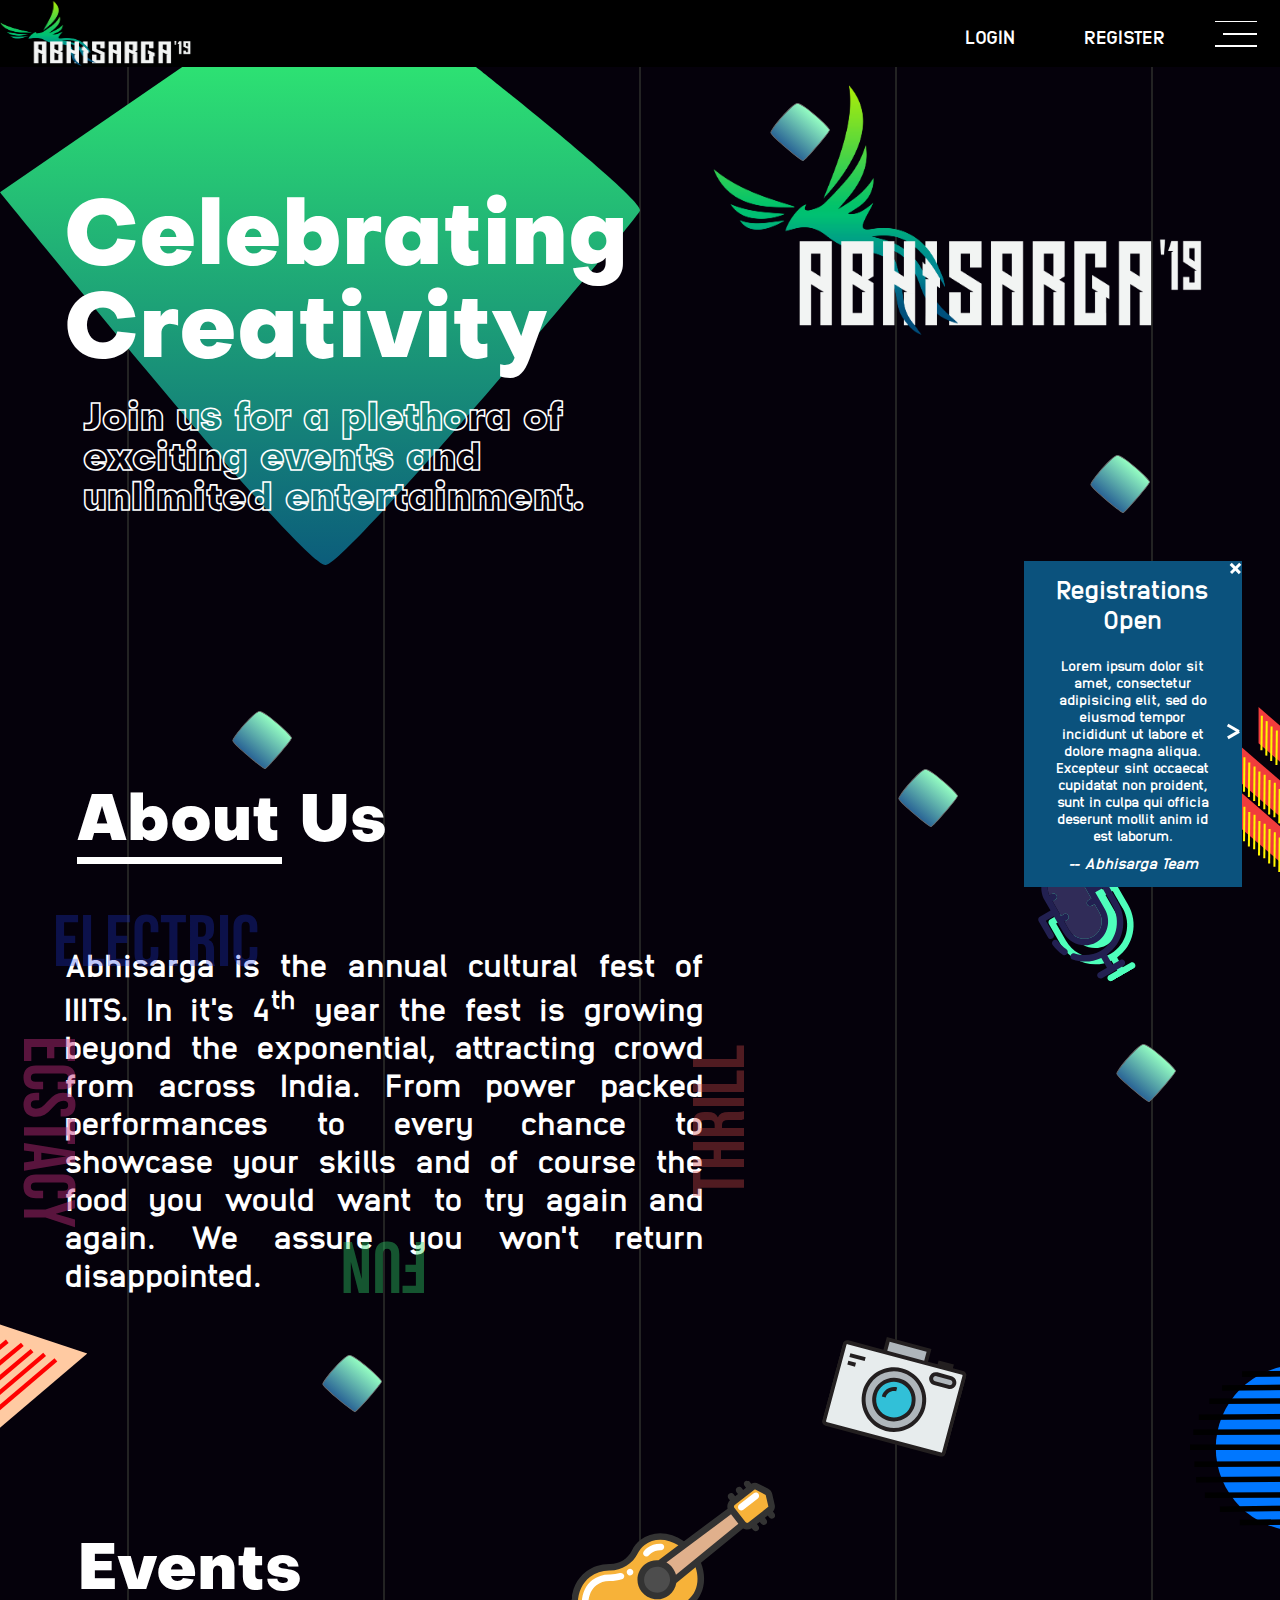
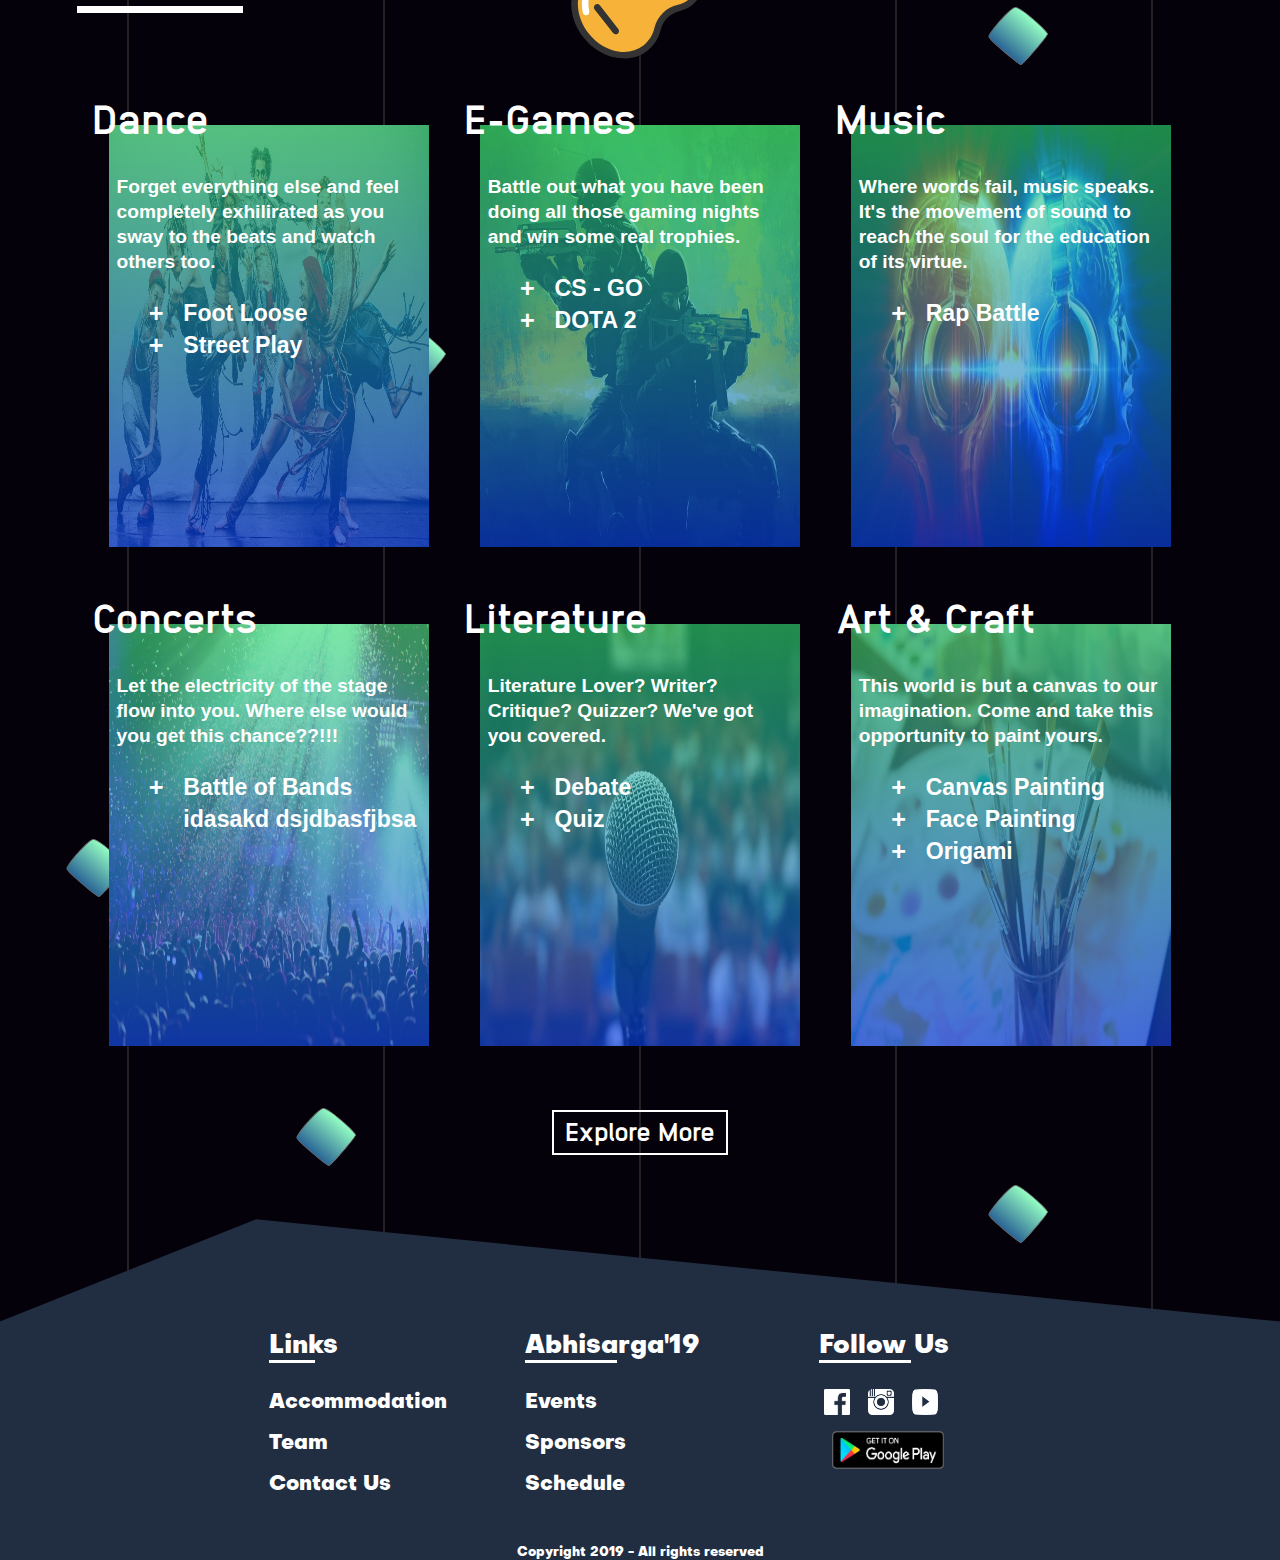
<file: index.html>
<!DOCTYPE html>
<html lang="en">
	<head>
		<title>ABHISARGA 2K19</title>
    <meta http-equiv="Content-Type" content="text/html; charset=utf-8" />
		<link rel="shortcut icon" type="image/x-icon" href="img/favicon.ico">
		<meta name="viewport" content="width=device-width, initial-scale=1.0, maximum-scale=5, minimum-scale=1" />
		<meta name="description" content="Abhisarga 2k19: 29th and 31st March. Abhisarga is the annual cultural fest of the Indian Institute of Information Technology, Sri City. Growing exponentially each year, this year is going to be even more power-packed." />
		<meta name="og:type" content="Website" />
    <meta name="og:site_name" content="Abhisarga 2K19" />
    <meta name="og:image" content="abhisarga.iiits.in/logo.png" />
		<meta name="og:url" content="abhisarga.iiits.in" />
		<meta name="og:description" content="Abhisarga 2k19: 29th and 31st March. Abhisarga is the annual cultural fest of the Indian Institute of Information Technology, Sri City. Growing exponentially each year, this year is going to be even more power-packed." />
		<meta name="theme-color" content="#05010b" />
    <link rel="stylesheet" type="text/css" href="css/index.css">
    <link rel="stylesheet" type="text/css" href="css/objects.css">
    <link rel="stylesheet" type="text/css" href="css/common.css">
		<script src="js/menu.js"></script>
		<script src="js/index.js"></script>
  </head>
  <body onload="initialize()">
    <div class="back">
      <div class="stripe"></div>
      <div class="stripe"></div>
      <div class="stripe"></div>
      <div class="stripe"></div>
      <div class="stripe"></div>
    </div>
		<div id="bar">
			<img src="img/default-logo.png" alt="Abhisarga 2K19" id="bar-logo">
			<div id="menu" onclick="menuopen()">
				<div></div>
				<div></div>
				<div></div>
			</div>
			<div id="register">
				<a href="#">REGISTER</a>
			</div>
			<div id="login">
				<a href="#">LOGIN</a>
			</div>
		</div>
    <div class="container" id="poster">
      <img class="obj" id="diamond" src="img/svg/diamond.svg" alt="">
      <img class="obj" id="bead1" src="img/svg/bead.svg" alt="">
      <img class="obj" id="bead2" src="img/svg/bead.svg" alt="">
      <div id="logo">
        <img src="img/logo-min.png" alt="Abhisarga Logo">
      </div>
      <div id="heading">
        <h1>Celebrating</h1>
        <h1>Creativity</h1>
        <p>Join us for a plethora of exciting events and unlimited entertainment.</p>
      </div>
    </div>
    <div class="container" id="about">
      <img class="obj" id="rhombus" src="img/svg/rhombus.svg" alt="">
      <img class="obj" id="camera" src="img/svg/camera.svg" alt="">
      <img class="obj" id="triangle" src="img/svg/triangle.svg" alt="">
      <img class="obj" id="circle" src="img/svg/circle.svg" alt="">
      <img class="obj" id="guitar" src="img/svg/guitar.svg" alt="">
      <img class="obj" id="microphone" src="img/svg/microphone.svg" alt="">
      <img class="obj" id="bead3" src="img/svg/bead.svg" alt="">
      <img class="obj" id="bead4" src="img/svg/bead.svg" alt="">
      <img class="obj" id="bead5" src="img/svg/bead.svg" alt="">
      <img class="obj" id="bead6" src="img/svg/bead.svg" alt="">
      <div id="aboutus">
        About Us
        <hr align="left" width="40%">
      </div>
      <div id="desc">
				<div id="electric" class="tags">
					ELECTRIC
				</div>
				<div id="ecstacy" class="tags">
					ECSTACY
				</div>
				<div id="thrill" class="tags">
					THRILL
				</div>
				<div id="fun" class="tags">
					FUN
				</div>
        Abhisarga is the annual cultural fest of IIITS. In it's 4<sup>th</sup> year the fest is growing beyond the exponential, attracting crowd from across India.
        From power packed performances to every chance to showcase your skills and of course the food you would want to try again and again. We assure you won't return disappointed.
      </div>
    </div>
    <div class="container" id="events">
			<img class="obj" id="bead7" src="img/svg/bead.svg" alt="">
      <img class="obj" id="bead8" src="img/svg/bead.svg" alt="">
      <img class="obj" id="bead9" src="img/svg/bead.svg" alt="">
      <img class="obj" id="bead10" src="img/svg/bead.svg" alt="">
			<img class="obj" id="bead11" src="img/svg/bead.svg" alt="">
			<div id="eventhead">
				Events
				<hr align="left" width="40%">
			</div>
			<div id="eventcards">
				<div class="eventcards">
					<img src="img/events/dance.jpg" alt="Dance">
					<div class="shadow"></div>
					<h1>Dance</h1>
					<p>Forget everything else and feel completely exhilirated as you sway to the beats and watch others too.</p>
					<ul>
						<li>Foot Loose</li>
						<li>Street Play</li>
					</ul>
				</div>
				<div class="eventcards">
					<img src="img/events/egames.jpg" alt="E-Games">
					<div class="shadow"></div>
					<h1>E-Games</h1>
					<p>Battle out what you have been doing all those gaming nights and win some real trophies.</p>
					<ul>
						<li>CS - GO</li>
						<li>DOTA 2</li>
					</ul>
				</div>
				<div class="eventcards">
					<img src="img/events/music.jpg" alt="Music">
					<div class="shadow"></div>
					<h1>Music</h1>
					<p>Where words fail, music speaks. It's the movement of sound to reach the soul for the education of its virtue.</p>
					<ul>
						<li>Rap Battle</li>
					</ul>
				</div>
				<div class="eventcards">
					<img src="img/events/concerts.jpg" alt="Concerts">
					<div class="shadow"></div>
					<h1>Concerts</h1>
					<p>Let the electricity of the stage flow into you. Where else would you get this chance??!!!</p>
					<ul>
						<li>Battle of Bands idasakd dsjdbasfjbsa</li>
					</ul>
				</div>
				<div class="eventcards">
					<img src="img/events/literature.jpg" alt="Literature">
					<div class="shadow"></div>
					<h1>Literature</h1>
					<p>Literature Lover? Writer? Critique? Quizzer? We've got you covered.</p>
					<ul>
						<li>Debate</li>
						<li>Quiz</li>
					</ul>
				</div>
				<div class="eventcards">
					<img src="img/events/artandcraft.jpg" alt="Art & Craft">
					<div class="shadow"></div>
					<h1>Art & Craft</h1>
					<p>This world is but a canvas to our imagination. Come and take this opportunity to paint yours.</p>
					<ul>
						<li>Canvas Painting</li>
						<li>Face Painting</li>
						<li>Origami</li>
					</ul>
				</div>
			</div>
			<div id="button">
				<a href="#">Explore More</a>
			</div>
    </div>
    <div id="footer">
			<div id="links">
				<div>
					Links
					<hr align="left" width="20%">
				</div>
				<ul>
					<li><a href="#">Accommodation</a></li>
					<li><a href="#">Team</a></li>
					<li><a href="#">Contact Us</a></li>
				</ul>
			</div>
			<div id="title">
				<div>
					Abhisarga'19
					<hr align="left" width="40%">
				</div>
				<ul>
					<li><a href="#">Events</a></li>
					<li><a href="#">Sponsors</a></li>
					<li><a href="#">Schedule</a></li>
				</ul>
			</div>
			<div id="social">
				<div>
					Follow Us
					<hr align="left" width="40%">
				</div>
				<br>
				<a href="https://www.facebook.com/abhisarga/"><img src="img/fb.png" alt="Facebook"></a>
				<a href="https://www.instagram.com/abhisarga/"><img src="img/insta.png" alt="Instagram"></a>
				<a href="https://www.youtube.com/channel/UCf1DbeeTKGzpwRv9X7YECfg"><img src="img/youtube.png" alt="Youtube"></a>
				<br>
				<a href="https://www.youtube.com/channel/UCf1DbeeTKGzpwRv9X7YECfg"><img src="img/googleplay.png" alt="Google Play Store" style="width: 5em; height: 2.2em"></a>
			</div>
			<div id="copyright">Copyright 2019 - All rights reserved</div>
    </div>
		<div id="popup">
			<div class="popmessage popactive">
				<h1>Registrations Open</h1>
				<p>
					Lorem ipsum dolor sit amet, consectetur adipisicing elit, sed do eiusmod tempor incididunt ut labore et dolore magna aliqua.
					Excepteur sint occaecat cupidatat non proident, sunt in culpa qui officia deserunt mollit anim id est laborum.
				</p>
				<em> -- Abhisarga Team </em>
			</div>
			<div class="popmessage">
				<h1>Registrations Closed</h1>
				<p>
					Lorem ipsum dolor sit amet, consectetur adipisicing elit, sed do eiusmod tempor incididunt ut labore et dolore magna aliqua.
					Excepteur sint occaecat cupidatat non proident, sunt in culpa qui officia deserunt mollit anim id est laborum.
				</p>
				<em> -- Website Team </em>
			</div>
			<div class="popmessage">
				<h1>Registrations Open Again</h1>
				<p>
					Lorem ipsum dolor sit amet, consectetur adipisicing elit, sed do eiusmod tempor incididunt ut labore et dolore magna aliqua.
					Excepteur sint occaecat cupidatat non proident, sunt in culpa qui officia deserunt mollit anim id est laborum.
				</p>
				<em> -- Abhisarga Team </em>
			</div>
			<div onclick="closepop()" id="cross" title="Close">
				<hr>
				<hr>
			</div>
			<div id="next" title="Next">
				<hr>
				<hr>
			</div>
		</div>
		<div id="fullmenu">
			<div id="close" onclick="menuclose()">
				<hr id="close1">
				<hr id="close2">
			</div>
			<div id="inlogo">
				<img src="img/logo-min.png" alt="Abhisarga Logo">
				<div id="icons-flex">
					<a href="https://www.facebook.com/abhisarga/"><img src="img/fb.png" alt="Facebook" class="icons"></a>
					<a href="https://www.instagram.com/abhisarga/"><img src="img/insta.png" alt="Instagram" class="icons"></a>
					<a href="https://www.youtube.com/channel/UCf1DbeeTKGzpwRv9X7YECfg"><img src="img/youtube.png" alt="Youtube" class="icons"></a>
				</div>
			</div>
			<div id="list">
				<ul>
					<li><a href="">Home</a><hr></li>
					<li><a href="">Events</a><hr></li>
					<li><a href="">Proshows</a><hr></li>
					<li><a href="">Accommodation</a><hr></li>
					<li><a href="">Sponsors</a><hr></li>
					<li><a href="">Team</a><hr></li>
					<li><a href="">Contact Us</a><hr></li>
				</ul>
			</div>
		</div>
  </body>
</html>
</file>
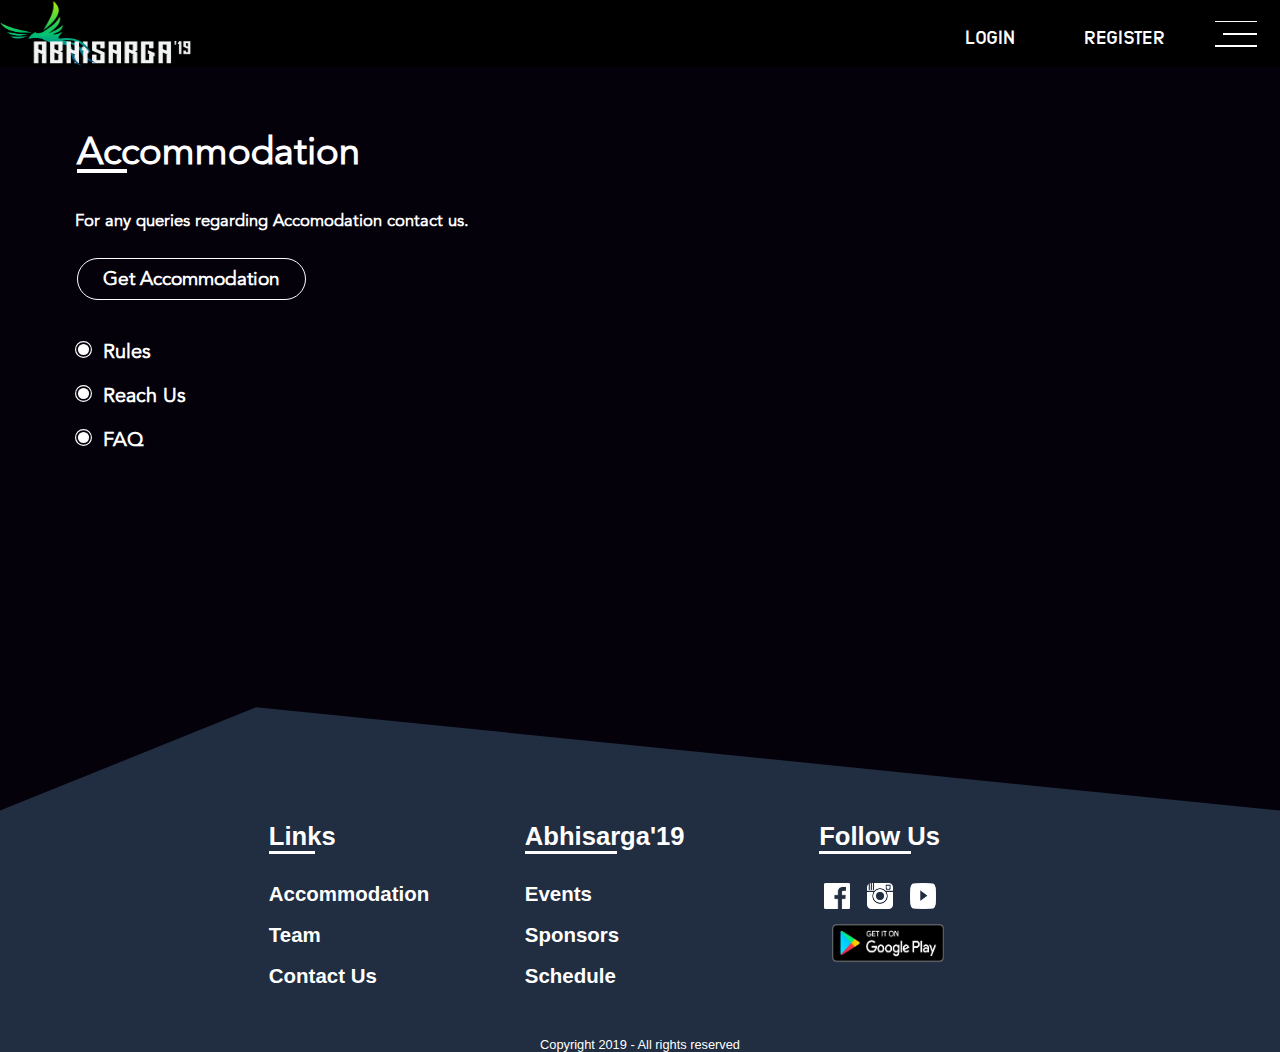
<file: accomodation.html>
<!DOCTYPE html>
<html lang="en">
	<head>
		<title>Accommodation | Abhisarga 2k19</title>
    <meta http-equiv="Content-Type" content="text/html; charset=utf-8" />
		<link rel="shortcut icon" type="image/x-icon" href="img/favicon.ico">
		<meta name="viewport" content="width=device-width, initial-scale=1.0, maximum-scale=5, minimum-scale=1" />
		<meta name="description" content="Abhisarga 2k19: 29th and 31st March. Abhisarga is the annual cultural fest of the Indian Institute of Information Technology, Sri City. Growing exponentially each year, this year is going to be even more power-packed." />
		<meta name="og:type" content="Website" />
    <meta name="og:site_name" content="Abhisarga 2K19" />
    <meta name="og:image" content="abhisarga.iiits.in/logo.png" />
		<meta name="og:url" content="abhisarga.iiits.in" />
		<meta name="og:description" content="Abhisarga 2k19: 29th and 31st March. Abhisarga is the annual cultural fest of the Indian Institute of Information Technology, Sri City. Growing exponentially each year, this year is going to be even more power-packed." />
		<meta name="theme-color" content="#05010b" />
    <link rel="stylesheet" type="text/css" href="css/accomodation.css">
    <link rel="stylesheet" type="text/css" href="css/common.css">
    <script src="js/accomodation.js"></script>
		<script src="js/menu.js"></script>
  </head>
  <body onload="initialize()">
    <div id="bar">
      <img src="img/default-logo.png" alt="Abhisarga 2K19" id="bar-logo">
      <div id="menu" onclick="menuopen()">
        <div></div>
        <div></div>
        <div></div>
      </div>
      <div id="register">
        <a href="#">REGISTER</a>
      </div>
      <div id="login">
        <a href="#">LOGIN</a>
      </div>
    </div>
    <div id="accomodation">
      <div id="accomodation-content">
        <h1>Accommodation</h1>
        <p>
          For any queries regarding Accomodation contact us.
        </p>
        <div id="getbutton">
          Get Accommodation
        </div>
        <ul>
          <li onclick="openmodal(0)"><img src="img/svg/bullet.svg" alt="">Rules</li>
					<br>
          <li onclick="openmodal(1)"><img src="img/svg/bullet.svg" alt="">Reach Us</li>
					<br>
          <li onclick="openmodal(2)"><img src="img/svg/bullet.svg" alt="">FAQ</li>
					<br>
        </ul>
      </div>
      <div id="googlemaps">
        <iframe src="https://www.google.com/maps/embed?pb=!1m18!1m12!1m3!1d3878.653707084532!2d80.02393425035366!3d13.556822305387598!2m3!1f0!2f0!3f0!3m2!1i1024!2i768!4f13.1!3m3!1m2!1s0x3a4d773f1e0f8721%3A0xadb0842ffc2719e4!2sIndian+Institute+of+Information+Technology+Sri+City!5e0!3m2!1sen!2sin!4v1552065298958" width="100%" height="100%" frameborder="0" style="border: 0"></iframe>
      </div>
    </div>
    <div class="accomodation-modal">
      <div class="modal-content">
        <div class="modal-close" onclick="closemodal(0)">
        </div>
        <h1>Rules</h1>
        <div class="modal-content-box">
		<ol>
		<li>Participants have to take care of their belongings. The organizing team won’t be responsible if anything is lost.</li>
		<li>Students are solely responsible for any damage to the infrastructure in the room provided and in case of any such incidents, management decision will be final.</li>
		<li>All the students should bring their own blankets.</li>
		<li>We shall provide you with mattresses and a pillow.</li>
		<li>Smoking and drinking is strictly prohibited in rooms and is a punishable offense.</li>
		</ol>
        </div>
      </div>
    </div>
    <div class="accomodation-modal">
      <div class="modal-content">
        <div class="modal-close" onclick="closemodal(1)">
        </div>
        <h1>Reach Us</h1>
        <div class="modal-content-box">
		<h2>How to Reach?</h2>
		<ol>
			<li>
				Reach to Tada
				<ol type="a">
					<li>You can reach Chennai and catch a local train to Tada which takes an approximately 2hrs journey.</li>
					<li>From Tirupathi, there are frequent buses to Chennai which pass through Tada.</li>
					<li>From Sullurpeta, which is the nearest railway station where most of the express trains stop, you can come by local trains or frequent autos and buses are available to Tada.</li>
				</ol>
			</li>
			<li>Once you have reached Tada institute will provide transport at specific times.</li>
			<li>You need to intimate the hospitality team in prior regarding your time of arrival to provide smooth transport from Tada.</li>
		</ol>
		<em>Note: The hospitality team cannot guarantee transport facilities. But they will try at max to reach you by the time you arrive.</em>
		<h3>Contact Us</h3>
		<h3>K Nitheesh Kumar</h3>
		<h4>Phone - 9550941472</h4>
		<h4>Email ID -<a href="mailto:niteesh.k15@iiits.in">niteesh.k15@iiits.in</a></h4>
		<br>
		<h3>M Lagadh</h3>
		<h4>Phone - 7842149220</h4>
		<h4>Email ID - <a href="mailto:lagadhkumar.m17@iiits.in">lagadhkumar.m17@iiits.in</a></h4>
		<br>
		<h3>K V Harsha</h3>
		<h4>Phone - 7337003435</h4>
		<h4>Email ID - <a href="mailto:venkataharsha.k17@iiits.in">venkataharsha.k17@iiits.in</a></h4>
		<br>
        </div>
      </div>
    </div>
    <div class="accomodation-modal">
      <div class="modal-content">
        <div class="modal-close" onclick="closemodal(2)">
        </div>
        <h1>FAQ</h1>
        <div class="modal-content-box">
	<ol>
		<li>
		<h3>How to avail accommodation?</h3>
		<ol type="a">
			<li>GO to URL and fill the registration form.</li>
			<li>Complete the registration.</li>
			<li>A confirmation email will be sent to your registered Mail-ID.</li>
			<li>Report at the accommodation desk.</li>
		</ol>
		</li>
		<li>
		<h3>How to make the payment?</h3>
		You can pay online using available methods(Paytm, PhonePe, GooglePay).
		</li>
		<li>
		<h3>What if confirmation mail is not received within 24 hours?</h3>
		Mail to <a href="mailto:abhisarga@iiits.in">abhisarga@iiits.in</a> along with the transaction details with a subject accommodation confirmation not received.
		</li>
		<li>
		<h3>Does the accommodation charges include food facilities too?</h3>
		Yes, accommodation charges include a free breakfast or lunch. Besides, one can purchase their meals from the stalls available or hostel mess.
		</li>
		<li>
		<h3>Do we get any food facilities outside accommodation places?</h3>
		Yes. There are restaurants and dhabas within a radius of 4km from the campus.
		</li>
		<li>
		<h3>Can we cancel the accommodation?</h3>
		Yes. But it should be done before 27th March, 6 P.M after which only 50% of the amount is refundable. You can mail to <a href="mailto:abhisarga@iiits.in">abhisarga@iiits.in</a> with subject “Cancellation ofaccommodation”.
		</li>
		<br>
	</div>
      </div>
    </div>
    <div id="footer">
			<div id="links">
				<div>
					Links
					<hr align="left" width="20%">
				</div>
				<ul>
					<li><a href="#">Accommodation</a></li>
					<li><a href="#">Team</a></li>
					<li><a href="#">Contact Us</a></li>
				</ul>
			</div>
			<div id="title">
				<div>
					Abhisarga'19
					<hr align="left" width="40%">
				</div>
				<ul>
					<li><a href="#">Events</a></li>
					<li><a href="#">Sponsors</a></li>
					<li><a href="#">Schedule</a></li>
				</ul>
			</div>
			<div id="social">
				<div>
					Follow Us
					<hr align="left" width="40%">
				</div>
				<br>
				<a href="https://www.facebook.com/abhisarga/"><img src="img/fb.png" alt="Facebook"></a>
				<a href="https://www.instagram.com/abhisarga/"><img src="img/insta.png" alt="Instagram"></a>
				<a href="https://www.youtube.com/channel/UCf1DbeeTKGzpwRv9X7YECfg"><img src="img/youtube.png" alt="Youtube"></a>
				<br>
				<a href="https://play.google.com/store/apps/details?id=com.abhisarga.mobileapp"><img src="img/googleplay.png" alt="Google Play Store" style="width: 5em; height: 2.2em"></a>
			</div>
			<div id="copyright">Copyright 2019 - All rights reserved</div>
    </div>
		<div id="fullmenu">
			<div id="close" onclick="menuclose()">
				<hr id="close1">
				<hr id="close2">
			</div>
			<div id="inlogo">
				<img src="img/logo-min.png" alt="Abhisarga Logo">
				<div id="icons-flex">
					<a href="https://www.facebook.com/abhisarga/"><img src="img/fb.png" alt="Facebook" class="icons"></a>
					<a href="https://www.instagram.com/abhisarga/"><img src="img/insta.png" alt="Instagram" class="icons"></a>
					<a href="https://www.youtube.com/channel/UCf1DbeeTKGzpwRv9X7YECfg"><img src="img/youtube.png" alt="Youtube" class="icons"></a>
				</div>
			</div>
			<div id="list">
				<ul>
					<li><a href="">Home</a><hr></li>
					<li><a href="">Events</a><hr></li>
					<li><a href="">Proshows</a><hr></li>
					<li><a href="">Accommodation</a><hr></li>
					<li><a href="">Sponsors</a><hr></li>
					<li><a href="">Team</a><hr></li>
					<li><a href="">Contact Us</a><hr></li>
				</ul>
			</div>
		</div>
  </body>
</html>
</file>
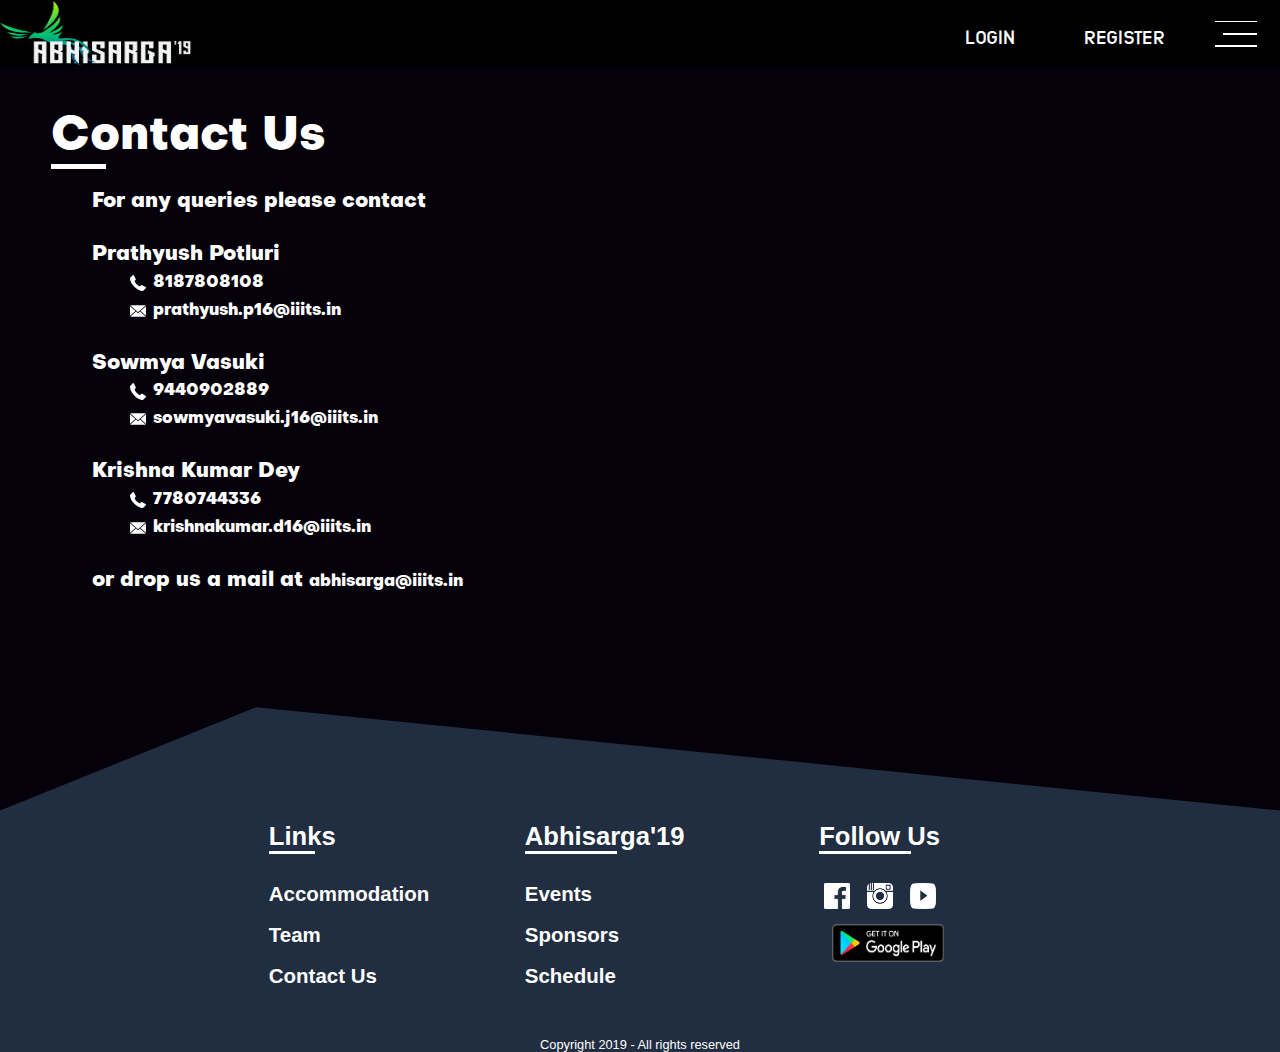
<file: contact.html>
<!DOCTYPE html>
<html lang="en">
	<head>
		<title>Contact Us | Abhisarga 2k19</title>
    <meta http-equiv="Content-Type" content="text/html; charset=utf-8" />
		<link rel="shortcut icon" type="image/x-icon" href="img/favicon.ico">
		<meta name="viewport" content="width=device-width, initial-scale=1.0, maximum-scale=5, minimum-scale=1" />
		<meta name="description" content="Abhisarga 2k19: 29th and 31st March. Abhisarga is the annual cultural fest of the Indian Institute of Information Technology, Sri City. Growing exponentially each year, this year is going to be even more power-packed." />
		<meta name="og:type" content="Website" />
    <meta name="og:site_name" content="Abhisarga 2K19" />
    <meta name="og:image" content="abhisarga.iiits.in/logo.png" />
		<meta name="og:url" content="abhisarga.iiits.in" />
		<meta name="og:description" content="Abhisarga 2k19: 29th and 31st March. Abhisarga is the annual cultural fest of the Indian Institute of Information Technology, Sri City. Growing exponentially each year, this year is going to be even more power-packed." />
		<meta name="theme-color" content="#05010b" />
    <link rel="stylesheet" type="text/css" href="css/contact.css">
    <link rel="stylesheet" type="text/css" href="css/common.css">
    <script src="js/accomodation.js"></script>
		<script src="js/menu.js"></script>
  </head>
  <body onload="initialize()">
    <div id="bar">
      <img src="img/default-logo.png" alt="Abhisarga 2K19" id="bar-logo">
      <div id="menu" onclick="menuopen()">
        <div></div>
        <div></div>
        <div></div>
      </div>
      <div id="register">
        <a href="#">REGISTER</a>
      </div>
      <div id="login">
        <a href="#">LOGIN</a>
      </div>
    </div>
		<div id="full">
			<div id="contact-head">
	      <h1>Contact Us</h1>
				<p>
					For any queries please contact
					<br>
					<br>
					Prathyush Potluri
					<br>
					<a href="tel:8187808108"><img src="img/svg/phone.svg" alt="">8187808108</a>
					<br>
					<a href="mailto:prathyush.p16@iiits.in"><img src="img/svg/email.svg" alt="">prathyush.p16@iiits.in</a>
					<br>
					<br>
					Sowmya Vasuki
					<br>
					<a href="tel:9440902889"><img src="img/svg/phone.svg" alt="">9440902889</a>
					<br>
					<a href="mailto:sowmyavasuki.j16@iiits.in"><img src="img/svg/email.svg" alt="">sowmyavasuki.j16@iiits.in</a>
					<br>
					<br>
					Krishna Kumar Dey
					<br>
					<a href="tel:7780744336"><img src="img/svg/phone.svg" alt="">7780744336</a>
					<br>
					<a href="mailto:krishnakumar.d16@iiits.in"><img src="img/svg/email.svg" alt="">krishnakumar.d16@iiits.in</a>
					<br>
					<br>
					or drop us a mail at <a href="mailto:abhisarga@iiits.in" style="margin: 0; padding: 0;">abhisarga@iiits.in</a>
				</p>
	    </div>
      <div id="googlemaps">
        <iframe src="https://www.google.com/maps/embed?pb=!1m18!1m12!1m3!1d3878.653707084532!2d80.02393425035366!3d13.556822305387598!2m3!1f0!2f0!3f0!3m2!1i1024!2i768!4f13.1!3m3!1m2!1s0x3a4d773f1e0f8721%3A0xadb0842ffc2719e4!2sIndian+Institute+of+Information+Technology+Sri+City!5e0!3m2!1sen!2sin!4v1552065298958" width="100%" height="100%" frameborder="0" style="border: 0"></iframe>
      </div>
    </div>
    <div id="footer">
			<div id="links">
				<div>
					Links
					<hr align="left" width="20%">
				</div>
				<ul>
					<li><a href="#">Accommodation</a></li>
					<li><a href="#">Team</a></li>
					<li><a href="#">Contact Us</a></li>
				</ul>
			</div>
			<div id="title">
				<div>
					Abhisarga'19
					<hr align="left" width="40%">
				</div>
				<ul>
					<li><a href="#">Events</a></li>
					<li><a href="#">Sponsors</a></li>
					<li><a href="#">Schedule</a></li>
				</ul>
			</div>
			<div id="social">
				<div>
					Follow Us
					<hr align="left" width="40%">
				</div>
				<br>
				<a href="https://www.facebook.com/abhisarga/"><img src="img/fb.png" alt="Facebook"></a>
				<a href="https://www.instagram.com/abhisarga/"><img src="img/insta.png" alt="Instagram"></a>
				<a href="https://www.youtube.com/channel/UCf1DbeeTKGzpwRv9X7YECfg"><img src="img/youtube.png" alt="Youtube"></a>
				<br>
				<a href="https://play.google.com/store/apps/details?id=com.abhisarga.mobileapp"><img src="img/googleplay.png" alt="Google Play Store" style="width: 5em; height: 2.2em"></a>
			</div>
			<div id="copyright">Copyright 2019 - All rights reserved</div>
    </div>
		<div id="fullmenu">
			<div id="close" onclick="menuclose()">
				<hr id="close1">
				<hr id="close2">
			</div>
			<div id="inlogo">
				<img src="img/logo-min.png" alt="Abhisarga Logo">
				<div id="icons-flex">
					<a href="https://www.facebook.com/abhisarga/"><img src="img/fb.png" alt="Facebook" class="icons"></a>
					<a href="https://www.instagram.com/abhisarga/"><img src="img/insta.png" alt="Instagram" class="icons"></a>
					<a href="https://www.youtube.com/channel/UCf1DbeeTKGzpwRv9X7YECfg"><img src="img/youtube.png" alt="Youtube" class="icons"></a>
				</div>
			</div>
			<div id="list">
				<ul>
					<li><a href="">Home</a><hr></li>
					<li><a href="">Events</a><hr></li>
					<li><a href="">Proshows</a><hr></li>
					<li><a href="">Accommodation</a><hr></li>
					<li><a href="">Sponsors</a><hr></li>
					<li><a href="">Team</a><hr></li>
					<li><a href="">Contact Us</a><hr></li>
				</ul>
			</div>
		</div>
  </body>
</html>
</file>
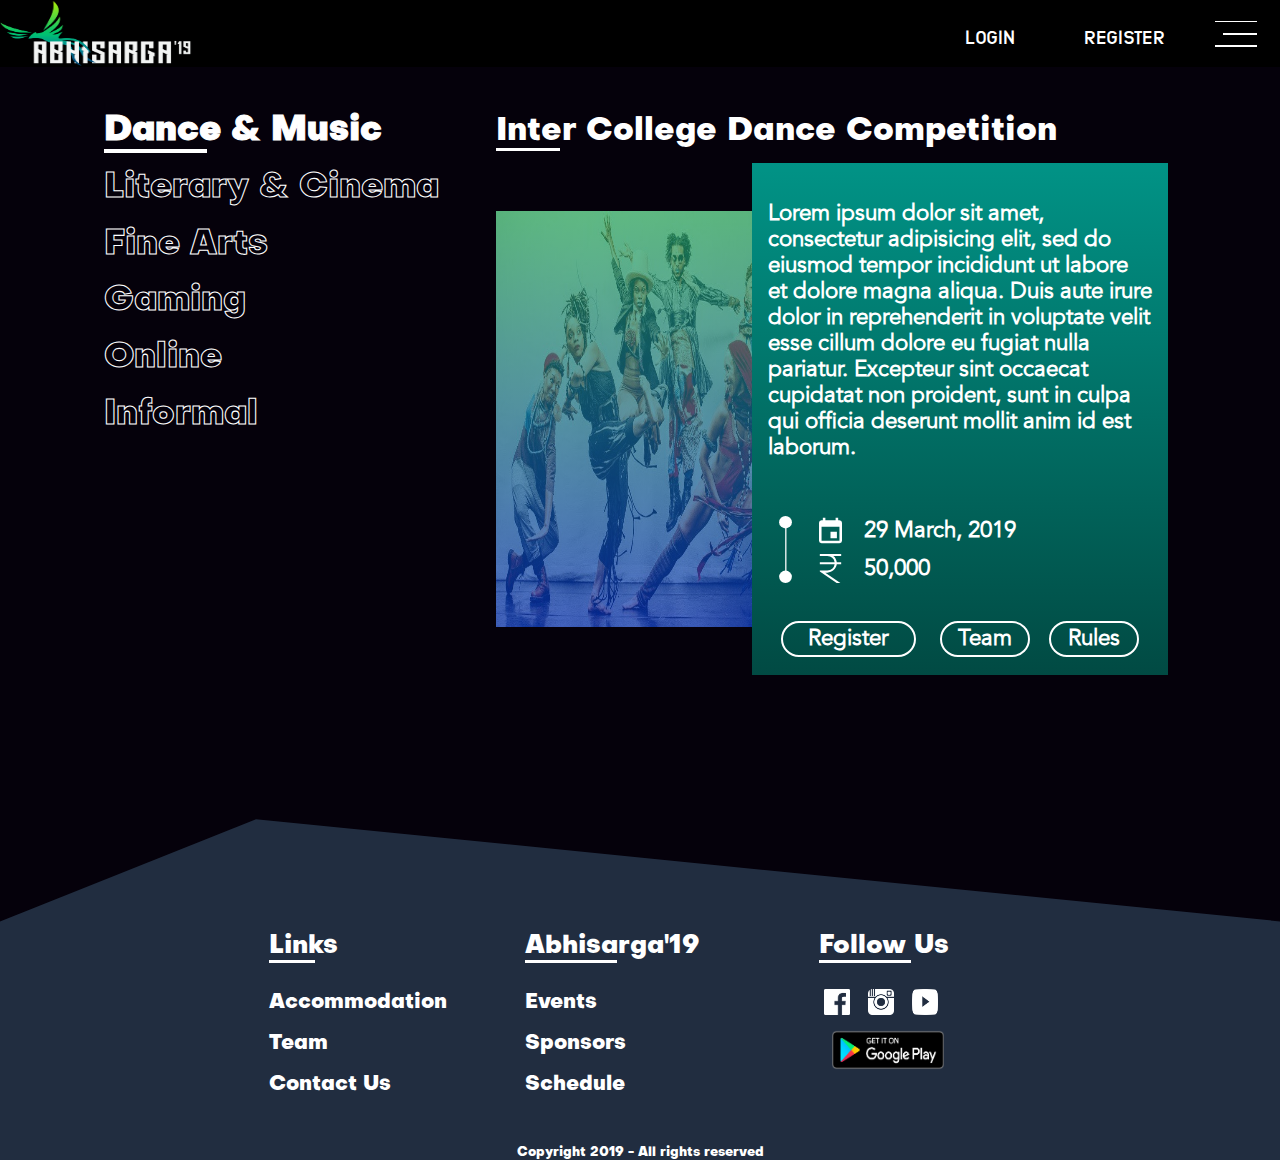
<file: events.html>
<!DOCTYPE html>
<html lang="en">
	<head>
		<title>Events | Abhisarga 2k19</title>
    <meta http-equiv="Content-Type" content="text/html; charset=utf-8" />
		<link rel="shortcut icon" type="image/x-icon" href="img/favicon.ico">
		<meta name="viewport" content="width=device-width, initial-scale=1.0, maximum-scale=5, minimum-scale=1" />
		<meta name="description" content="Abhisarga 2k19: 29th and 31st March. Abhisarga is the annual cultural fest of the Indian Institute of Information Technology, Sri City. Growing exponentially each year, this year is going to be even more power-packed." />
		<meta name="og:type" content="Website" />
    <meta name="og:site_name" content="Abhisarga 2K19" />
    <meta name="og:image" content="abhisarga.iiits.in/logo.png" />
		<meta name="og:url" content="abhisarga.iiits.in" />
		<meta name="og:description" content="Abhisarga 2k19: 29th and 31st March. Abhisarga is the annual cultural fest of the Indian Institute of Information Technology, Sri City. Growing exponentially each year, this year is going to be even more power-packed." />
		<meta name="theme-color" content="#05010b" />
    <link rel="stylesheet" type="text/css" href="css/events.css">
    <link rel="stylesheet" type="text/css" href="css/common.css">
		<script src="js/menu.js"></script>
    <script src="js/events.js"></script>
  </head>
  <body onload="initialize()">
		<div id="bar">
			<img src="img/default-logo.png" alt="Abhisarga 2K19" id="bar-logo">
			<div id="menu" onclick="menuopen()">
				<div></div>
				<div></div>
				<div></div>
			</div>
			<div id="register">
				<a href="#">REGISTER</a>
			</div>
			<div id="login">
				<a href="#">LOGIN</a>
			</div>
		</div>
    <div id="select-list">
			<select id="eventselect" onchange="changecontent()">
				<option value="0">Dance & Music</option>
				<option value="1">Literary & Cinema</option>
				<option value="2">Fine Arts</option>
				<option value="3">Gaming</option>
				<option value="4">Online</option>
				<option value="5">Informal</option>
			</select>
			<img src="img/arrow.png" alt="">
    </div>
		<div id="event-content">
			<div class="events-internal">
				<div class="single-event">
					<h1>Inter College Dance Competition</h1>
					<div class="image">
						<img src="img/events/dance.jpg" alt="">
						<div></div>
					</div>
					<div class="event-details">
						<p class="scrollbar">
							Lorem ipsum dolor sit amet, consectetur adipisicing elit, sed do eiusmod tempor incididunt ut labore et dolore magna aliqua.
							Duis aute irure dolor in reprehenderit in voluptate velit esse cillum dolore eu fugiat nulla pariatur.
							Excepteur sint occaecat cupidatat non proident, sunt in culpa qui officia deserunt mollit anim id est laborum.
						</p>
						<div class="s-info">
							<img src="img/svg/design.svg" alt="">
							<span><img src="img/svg/calender.svg" alt="">29 March, 2019</span>
							<span><img src="img/svg/rupee.svg" alt="">50,000</span>
						</div>
						<div class="b-link event-register">
							Register
						</div>
						<div class="b-link event-team">
							Team
						</div>
						<div class="b-link event-rules">
							Rules
						</div>
					</div>
					<div class="modal modal-rules">
						<div class="modal-container scrollbar">
							<div class="modal-close">
							</div>
							<h1>Rules and Regulations</h1>
							<div class="modal-content">
								<ul>
									<li>Lorem ipsum dolor sit amet, consectetur adipisicing elit, sed do eiusmod tempor incididunt ut labore et dolore magna aliqua.</li>
									<li>Ut enim ad minim veniam, quis nostrud exercitation ullamco laboris nisi ut aliquip ex ea commodo consequat.</li>
									<li>Duis aute irure dolor in reprehenderit in voluptate velit esse cillum dolore eu fugiat nulla pariatur.</li>
									<li>Excepteur sint occaecat cupidatat non proident, sunt in culpa qui officia deserunt mollit anim id est laborum.</li>
									<li>Lorem ipsum dolor sit amet, consectetur adipisicing elit, sed do eiusmod tempor incididunt ut labore et dolore magna aliqua.</li>
									<li>Ut enim ad minim veniam, quis nostrud exercitation ullamco laboris nisi ut aliquip ex ea commodo consequat.</li>
									<li>Duis aute irure dolor in reprehenderit in voluptate velit esse cillum dolore eu fugiat nulla pariatur.</li>
									<li>Excepteur sint occaecat cupidatat non proident, sunt in culpa qui officia deserunt mollit anim id est laborum.</li>
								</ul>
							</div>
						</div>
					</div>
					<div class="modal modal-team">
						<div class="modal-container scrollbar">
							<div class="modal-close">
							</div>
							<h1>Team Members</h1>
							<div class="modal-content">
								<ul>
									<li>Lorem ipsum dolor sit amet, consectetur adipisicing elit, sed do eiusmod tempor incididunt ut labore et dolore magna aliqua.</li>
									<li>Ut enim ad minim veniam, quis nostrud exercitation ullamco laboris nisi ut aliquip ex ea commodo consequat.</li>
									<li>Duis aute irure dolor in reprehenderit in voluptate velit esse cillum dolore eu fugiat nulla pariatur.</li>
									<li>Excepteur sint occaecat cupidatat non proident, sunt in culpa qui officia deserunt mollit anim id est laborum.</li>
									<li>Lorem ipsum dolor sit amet, consectetur adipisicing elit, sed do eiusmod tempor incididunt ut labore et dolore magna aliqua.</li>
								</ul>
							</div>
						</div>
					</div>
					<div class="modal modal-register">
						<div class="modal-container scrollbar">
							<div class="modal-close">
							</div>
							<h1>Inter College Dance Competition</h1>
							<div class="modal-content">
								<div class="register-rules">
								</div>
								<div class="register-form">
									<form action="" method="post">
										<div>
											<div class="one-field">
						            <label for="name"><img src="img/svg/name.svg" alt=""></label><input type="text" placeholder="Team Name" name="name">
						          </div>
										</div>
										<div>
											<div class="one-field">
						            <label for="name"><img src="img/svg/name.svg" alt=""></label><input type="text" placeholder="Name" name="name">
						          </div>
						          <div class="one-field">
						            <label for="email"><img src="img/svg/email.svg" alt=""></label><input type="email" placeholder="E-mail" name="email">
						          </div>
										</div>
										<div>
											<div class="one-field">
						            <label for="name"><img src="img/svg/name.svg" alt=""></label><input type="text" placeholder="Name (Optional)" name="name">
						          </div>
						          <div class="one-field">
						            <label for="email"><img src="img/svg/email.svg" alt=""></label><input type="email" placeholder="E-mail (Optional)" name="email">
						          </div>
										</div>
										<div>
											<div class="one-field">
						            <label for="name"><img src="img/svg/name.svg" alt=""></label><input type="text" placeholder="Name (Optional)" name="name">
						          </div>
						          <div class="one-field">
						            <label for="email"><img src="img/svg/email.svg" alt=""></label><input type="email" placeholder="E-mail (Optional)" name="email">
						          </div>
										</div>
					          <div>
											<input type="checkbox" name="agree" style="display:none" class="register-agree"><span><span class="register-checkbox">&#10004;</span>I agree to the terms and condition.</span>
					          </div>
										<div>
					            <button type="submit">Register Me</button>
					          </div>
					        </form>
								</div>
							</div>
						</div>
					</div>
				</div>
			</div>
			<div class="events-internal">
			</div>
			<div class="events-internal">
			</div>
			<div class="events-internal">
			</div>
			<div class="events-internal">
			</div>
			<div class="events-internal">
			</div>
		</div>
    <div id="footer">
			<div id="links">
				<div>
					Links
					<hr align="left" width="20%">
				</div>
				<ul>
					<li><a href="#">Accommodation</a></li>
					<li><a href="#">Team</a></li>
					<li><a href="#">Contact Us</a></li>
				</ul>
			</div>
			<div id="title">
				<div>
					Abhisarga'19
					<hr align="left" width="40%">
				</div>
				<ul>
					<li><a href="#">Events</a></li>
					<li><a href="#">Sponsors</a></li>
					<li><a href="#">Schedule</a></li>
				</ul>
			</div>
			<div id="social">
				<div>
					Follow Us
					<hr align="left" width="40%">
				</div>
				<br>
				<a href="https://www.facebook.com/abhisarga/"><img src="img/fb.png" alt="Facebook"></a>
				<a href="https://www.instagram.com/abhisarga/"><img src="img/insta.png" alt="Instagram"></a>
				<a href="https://www.youtube.com/channel/UCf1DbeeTKGzpwRv9X7YECfg"><img src="img/youtube.png" alt="Youtube"></a>
				<br>
				<a href="https://play.google.com/store/apps/details?id=com.abhisarga.mobileapp"><img src="img/googleplay.png" alt="Google Play Store" style="width: 5em; height: 2.2em"></a>
			</div>
			<div id="copyright">Copyright 2019 - All rights reserved</div>
    </div>
    <div id="listnav">
      <ul>
        <li class="nav-link active-link" value="0" onclick="changeselect(this)">Dance & Music<hr></li>
        <li class="nav-link" value="1" onclick="changeselect(this)">Literary & Cinema<hr></li>
        <li class="nav-link" value="2" onclick="changeselect(this)">Fine Arts<hr></li>
        <li class="nav-link" value="3" onclick="changeselect(this)">Gaming<hr></li>
        <li class="nav-link" value="4" onclick="changeselect(this)">Online<hr></li>
        <li class="nav-link" value="5" onclick="changeselect(this)">Informal<hr></li>
      </ul>
    </div>
		<div id="fullmenu">
			<div id="close" onclick="menuclose()">
				<hr id="close1">
				<hr id="close2">
			</div>
			<div id="inlogo">
				<img src="img/logo-min.png" alt="Abhisarga Logo">
				<div id="icons-flex">
					<a href="https://www.facebook.com/abhisarga/"><img src="img/fb.png" alt="Facebook" class="icons"></a>
					<a href="https://www.instagram.com/abhisarga/"><img src="img/insta.png" alt="Instagram" class="icons"></a>
					<a href="https://www.youtube.com/channel/UCf1DbeeTKGzpwRv9X7YECfg"><img src="img/youtube.png" alt="Youtube" class="icons"></a>
				</div>
			</div>
			<div id="list">
				<ul>
					<li><a href="">Home</a><hr></li>
					<li><a href="">Events</a><hr></li>
					<li><a href="">Proshows</a><hr></li>
					<li><a href="">Accommodation</a><hr></li>
					<li><a href="">Sponsors</a><hr></li>
					<li><a href="">Team</a><hr></li>
					<li><a href="">Contact Us</a><hr></li>
				</ul>
			</div>
		</div>
  </body>
</html>
</file>
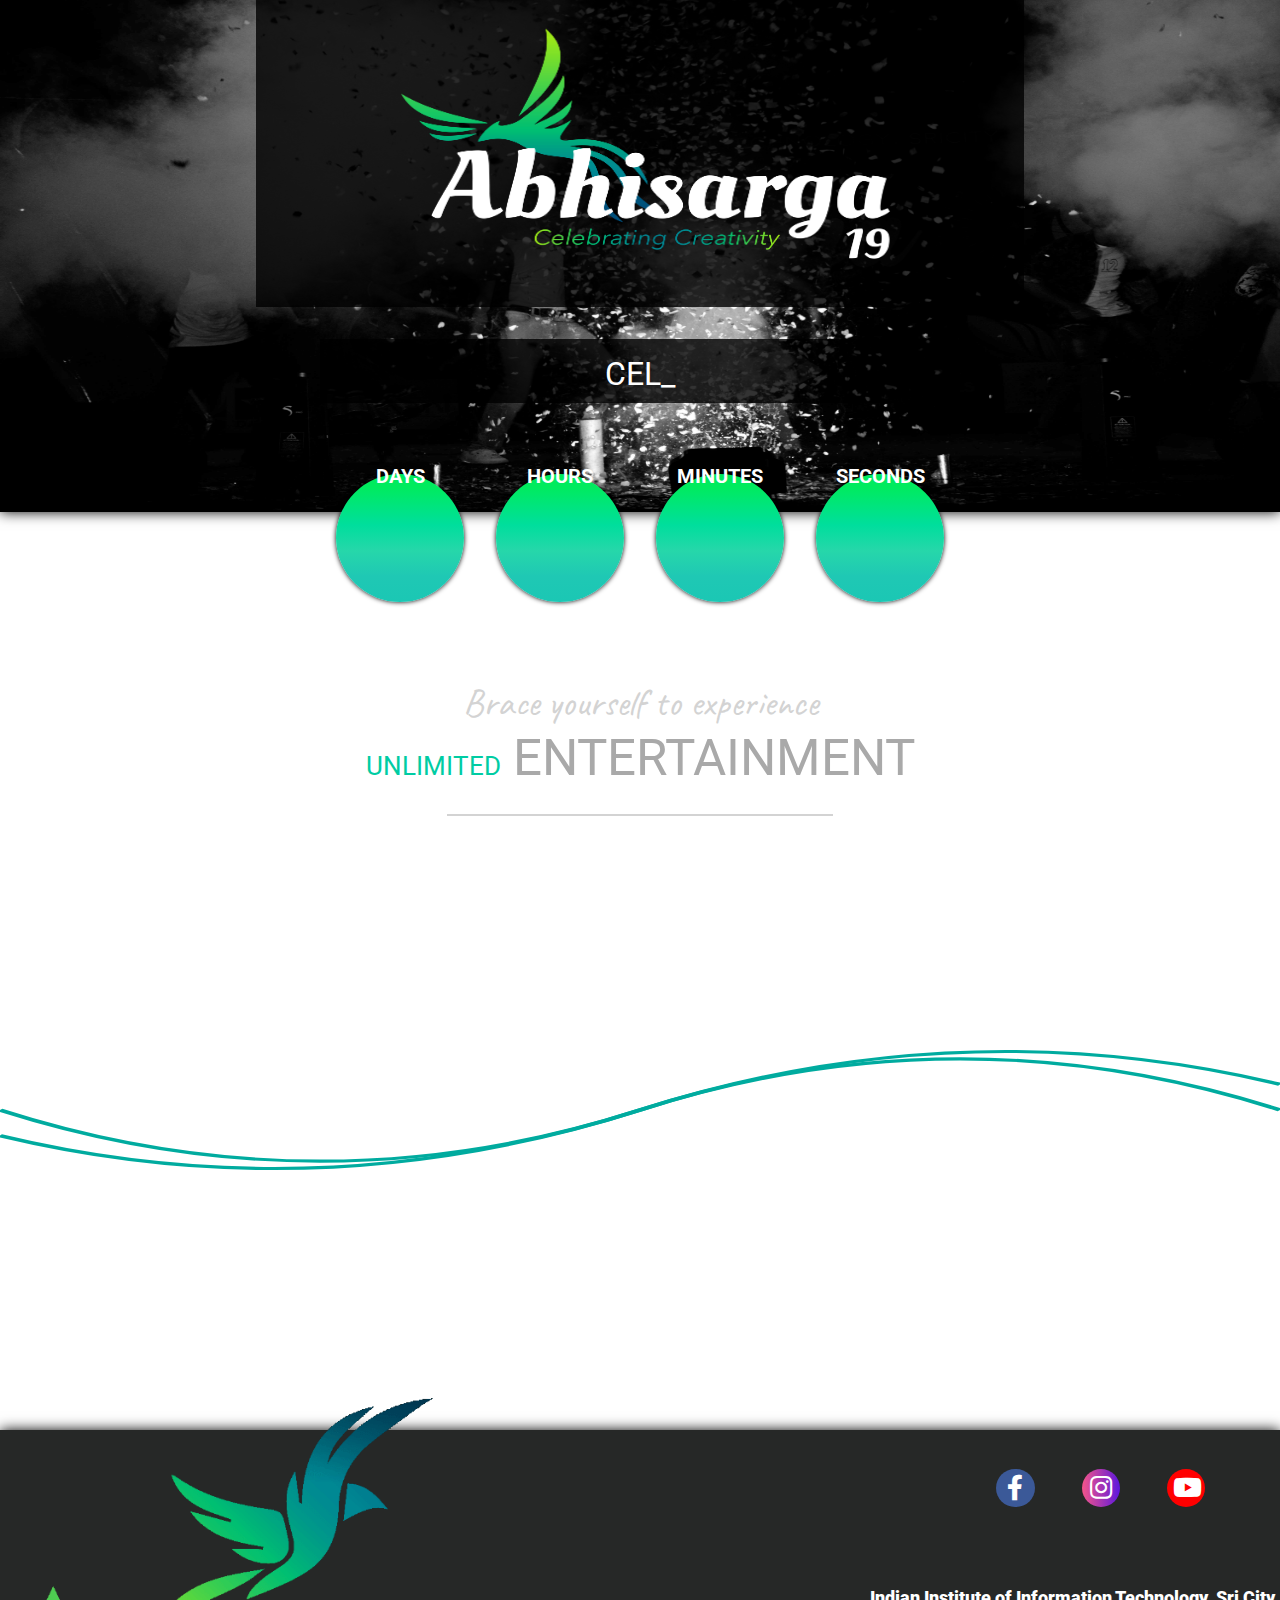
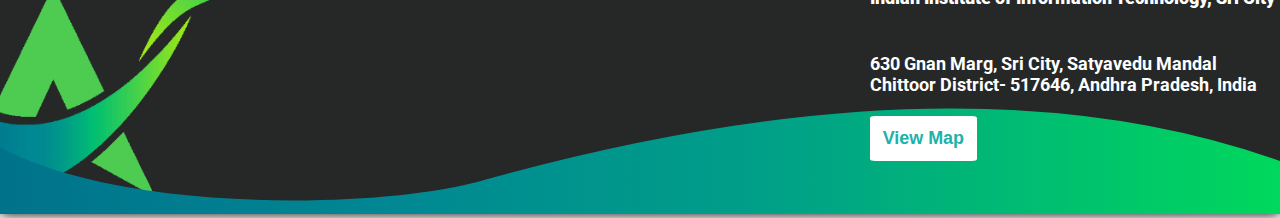
<file: landing.html>
<!DOCTYPE html>
<html lang="en">
	<head>
		<title>ABHISARGA 2K19</title>
		<link rel="shortcut icon" type="image/x-icon" href="favicon.ico">
		<script type="text/javascript" src="script.js"></script>
		<meta name="viewport" content="width=device-width, initial-scale=1.0, user-scalable=no, maximum-scale=1, minimum-scale=1" />
		<meta charset="utf-8">
		<meta name="description" content="Abhisarga 2k19: 29th and 30th March. Abhisarga is the annual cultural fest of the Indian Institute of Information Technology, Sri City." />
		<meta name="og:site_name" content="Abhisarga 2019" />
		<meta name="og:url" content="abhisarga.iiits.in" />
		<meta name="og:description" content="Abhisarga 2k19: 29th and 30th March. Abhisarga is the annual cultural fest of the Indian Institute of Information Technology, Sri City." />
		<meta name="theme-color" content="#00a088" />
		<link rel="stylesheet" type="text/css" href="style.css">
		<link rel="stylesheet" type="text/css" href="media.css">
		<link href="https://fonts.googleapis.com/css?family=Caveat:700|Roboto" rel="stylesheet">
		<link rel="stylesheet" href="https://use.fontawesome.com/releases/v5.6.3/css/all.css">
	</head>
	<body onload="initialize()">
		<div id="background">
        <div id="banner">
          <div id="logo">
						<img src="logo.png">
          </div>
        </div>
        <div id="caption">
					_
        </div>
		</div>
		<div id="timer-container">
			<div id="timer">
				<div class="timer-part">
					<div class="timer-text">
						<div id="timer_day" class="timer-text">
						</div>
						<div class="timer-desc">
							DAYS
						</div>
					</div>
				</div>
				<div class="timer-part">
					<div class="timer-text">
						<div id="timer_hour" class="timer-text">
						</div>
						<div class="timer-desc">
							HOURS
						</div>
					</div>
				</div>
				<div class="timer-part">
					<div class="timer-text">
						<div id="timer_minute" class="timer-text">
						</div>
						<div class="timer-desc">
							MINUTES
						</div>
					</div>
				</div>
				<div class="timer-part">
					<div class="timer-text">
						<div id="timer_second" class="timer-text">
						</div>
						<div class="timer-desc">
							SECONDS
						</div>
					</div>
				</div>
			</div>
		</div>
		<div id="middle_text">
			<div id="middle_text_1">
				Brace yourself to experience
			</div>
			<div id="middle_text_2">
				<span id="middle_text_2u">UNLIMITED&nbsp&nbsp</span>
				<span  id="middle_text_2e">ENTERTAINMENT</span>
			</div>
			<div id="middle_text_line">
			</div>
		</div>
		<div id="embed">
			<svg viewBox="0 0 100 100" preserveAspectRatio="none" id="lines">
				<path d="M0,50 Q25,70 50,50 Q75,30 100,50" stroke="#00ab9f"  fill="transparent" stroke-width="0.6"/>
				<path d="M0,55 Q25,70 50,50 Q75,30 100,45" stroke="#00ab9f"  fill="transparent" stroke-width="0.6"/>
			</svg>
			<div id="rewind-text">
				<svg height="100%" width="100%" viewBox="0 0 100 100" preserveAspectRatio="none">
					<ellipse cx="50" cy="50" rx="33.33" ry="50" fill="#00ab9f" />
					<ellipse cx="50" cy="50" rx="20" ry="30" fill="#00ed4c" style="filter: drop-shadow(0px 0px 0.2vw #007268);" />
				</svg>
				<div id="rewind">REWIND</div>
				<div id="rewind-year">2018</div>
			</div>
			<iframe id="youtube" src="https://www.youtube.com/embed/Z_GmMugjBBY" title="ABHISARGA 2K18 REWIND" frameborder="0" allow="accelerometer; encrypted-media; gyroscope; picture-in-picture" allowfullscreen></iframe>
		</div>
		<div id="footer">
			<div id="licon">
			</div>
			<div id="footer-base">
				<svg width="100%" height="100%" viewBox="0 0 800 400" preserveAspectRatio="none">
					<linearGradient id="gradfill" x1="0%" y1="0%" x2="100%" y2="0%">
						<stop offset="0%" style="stop-color:#00738b;stop-opacity:1" />
						<stop offset="30%" style="stop-color:#008793;stop-opacity:1" />
						<stop offset="60%" style="stop-color:#00a088;stop-opacity:1" />
						<stop offset="100%" style="stop-color:#00d85d;stop-opacity:1" />
					</linearGradient>
					<path d="M0,400 L0,300 C80,400 240,390 300,350 Q600,150 800,320 L800,400 Z" fill="url(#gradfill)"></path>
				</svg>
			</div>
			<div id="footer-link">
					<a href="https://www.facebook.com/abhisarga/" class="fab fa-facebook-f" title="Facebook"></a>
					<a href="https://www.instagram.com/abhisarga/" class="fab fa-instagram" title="Instagram"></a>
					<a href="https://www.youtube.com/channel/UCf1DbeeTKGzpwRv9X7YECfg" class="fab fa-youtube" title="Youtube"></a>
			</div>
			<div id="footer-info">
				<h4>Indian Institute of Information Technology, Sri City</h4>
				<br>
				630 Gnan Marg, Sri City, Satyavedu Mandal
				<br>
				Chittoor District- 517646, Andhra Pradesh, India
				<br>
				<br>
				<a href="https://goo.gl/maps/HYiriWEVfE12" target="_blank"><button id="map" title="Google Maps">View Map</button></a>
			</div>
		</div>
	</body>
</html>
</file>
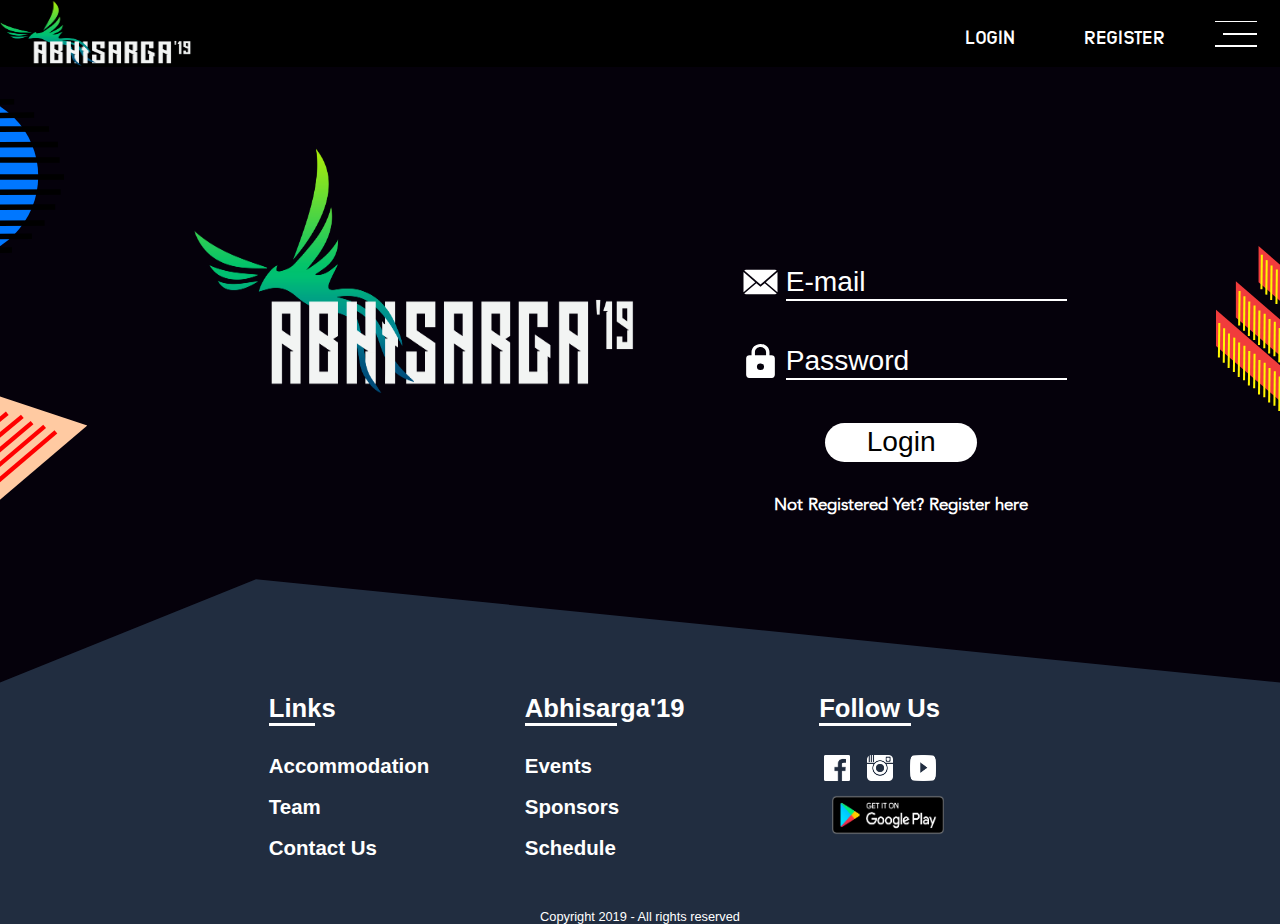
<file: login.html>
<!DOCTYPE html>
<html lang="en">
	<head>
		<title>Login | Abhisarga 2k19</title>
    <meta http-equiv="Content-Type" content="text/html; charset=utf-8" />
		<link rel="shortcut icon" type="image/x-icon" href="img/favicon.ico">
		<meta name="viewport" content="width=device-width, initial-scale=1.0, maximum-scale=5, minimum-scale=1" />
		<meta name="description" content="Abhisarga 2k19: 29th and 31st March. Abhisarga is the annual cultural fest of the Indian Institute of Information Technology, Sri City. Growing exponentially each year, this year is going to be even more power-packed." />
		<meta name="og:type" content="Website" />
    <meta name="og:site_name" content="Abhisarga 2K19" />
    <meta name="og:image" content="abhisarga.iiits.in/logo.png" />
		<meta name="og:url" content="abhisarga.iiits.in" />
		<meta name="og:description" content="Abhisarga 2k19: 29th and 31st March. Abhisarga is the annual cultural fest of the Indian Institute of Information Technology, Sri City. Growing exponentially each year, this year is going to be even more power-packed." />
		<meta name="theme-color" content="#05010b" />
    <link rel="stylesheet" type="text/css" href="css/login.css">
    <link rel="stylesheet" type="text/css" href="css/common.css">
		<script src="js/menu.js"></script>
  </head>
  <body>
    <div id="bar">
      <img src="img/default-logo.png" alt="Abhisarga 2K19" id="bar-logo">
      <div id="menu" onclick="menuopen()">
        <div></div>
        <div></div>
        <div></div>
      </div>
      <div id="register">
        <a href="#">REGISTER</a>
      </div>
      <div id="login">
        <a href="#">LOGIN</a>
      </div>
    </div>
		<div id="formholder">
			<img class="obj" id="triangle" src="img/svg/triangle.svg" alt="">
      <img class="obj" id="circle" src="img/svg/circle.svg" alt="">
      <img class="obj" id="rhombus" src="img/svg/rhombus.svg" alt="">
      <div id="formlogo">
        <img src="img/logo-min.png" alt="Abhisarga 2019">
      </div>
      <div id="formdiv">
        <form action="" method="post">
          <div>
            <label for="email"><img src="img/svg/email.svg" alt=""></label><input type="email" placeholder="E-mail" name="email">
          </div>
          <br>
          <div>
            <label for="password"><img src="img/svg/password.svg" alt=""></label><input type="password" placeholder="Password" name="password">
          </div>
          <br>
          <div>
            <button type="submit">Login</button>
          </div>
          <br>
          <span>Not Registered Yet? <a href="#">Register here</a></span>
        </form>
      </div>
    </div>
    <div id="footer">
			<div id="links">
				<div>
					Links
					<hr align="left" width="20%">
				</div>
				<ul>
					<li><a href="#">Accommodation</a></li>
					<li><a href="#">Team</a></li>
					<li><a href="#">Contact Us</a></li>
				</ul>
			</div>
			<div id="title">
				<div>
					Abhisarga'19
					<hr align="left" width="40%">
				</div>
				<ul>
					<li><a href="#">Events</a></li>
					<li><a href="#">Sponsors</a></li>
					<li><a href="#">Schedule</a></li>
				</ul>
			</div>
			<div id="social">
				<div>
					Follow Us
					<hr align="left" width="40%">
				</div>
				<br>
				<a href="https://www.facebook.com/abhisarga/"><img src="img/fb.png" alt="Facebook"></a>
				<a href="https://www.instagram.com/abhisarga/"><img src="img/insta.png" alt="Instagram"></a>
				<a href="https://www.youtube.com/channel/UCf1DbeeTKGzpwRv9X7YECfg"><img src="img/youtube.png" alt="Youtube"></a>
				<br>
				<a href="https://play.google.com/store/apps/details?id=com.abhisarga.mobileapp"><img src="img/googleplay.png" alt="Google Play Store" style="width: 5em; height: 2.2em"></a>
			</div>
			<div id="copyright">Copyright 2019 - All rights reserved</div>
    </div>
		<div id="fullmenu">
			<div id="close" onclick="menuclose()">
				<hr id="close1">
				<hr id="close2">
			</div>
			<div id="inlogo">
				<img src="img/logo-min.png" alt="Abhisarga Logo">
				<div id="icons-flex">
					<a href="https://www.facebook.com/abhisarga/"><img src="img/fb.png" alt="Facebook" class="icons"></a>
					<a href="https://www.instagram.com/abhisarga/"><img src="img/insta.png" alt="Instagram" class="icons"></a>
					<a href="https://www.youtube.com/channel/UCf1DbeeTKGzpwRv9X7YECfg"><img src="img/youtube.png" alt="Youtube" class="icons"></a>
				</div>
			</div>
			<div id="list">
				<ul>
					<li><a href="">Home</a><hr></li>
					<li><a href="">Events</a><hr></li>
					<li><a href="">Proshows</a><hr></li>
					<li><a href="">Accommodation</a><hr></li>
					<li><a href="">Sponsors</a><hr></li>
					<li><a href="">Team</a><hr></li>
					<li><a href="">Contact Us</a><hr></li>
				</ul>
			</div>
		</div>
  </body>
</html>
</file>
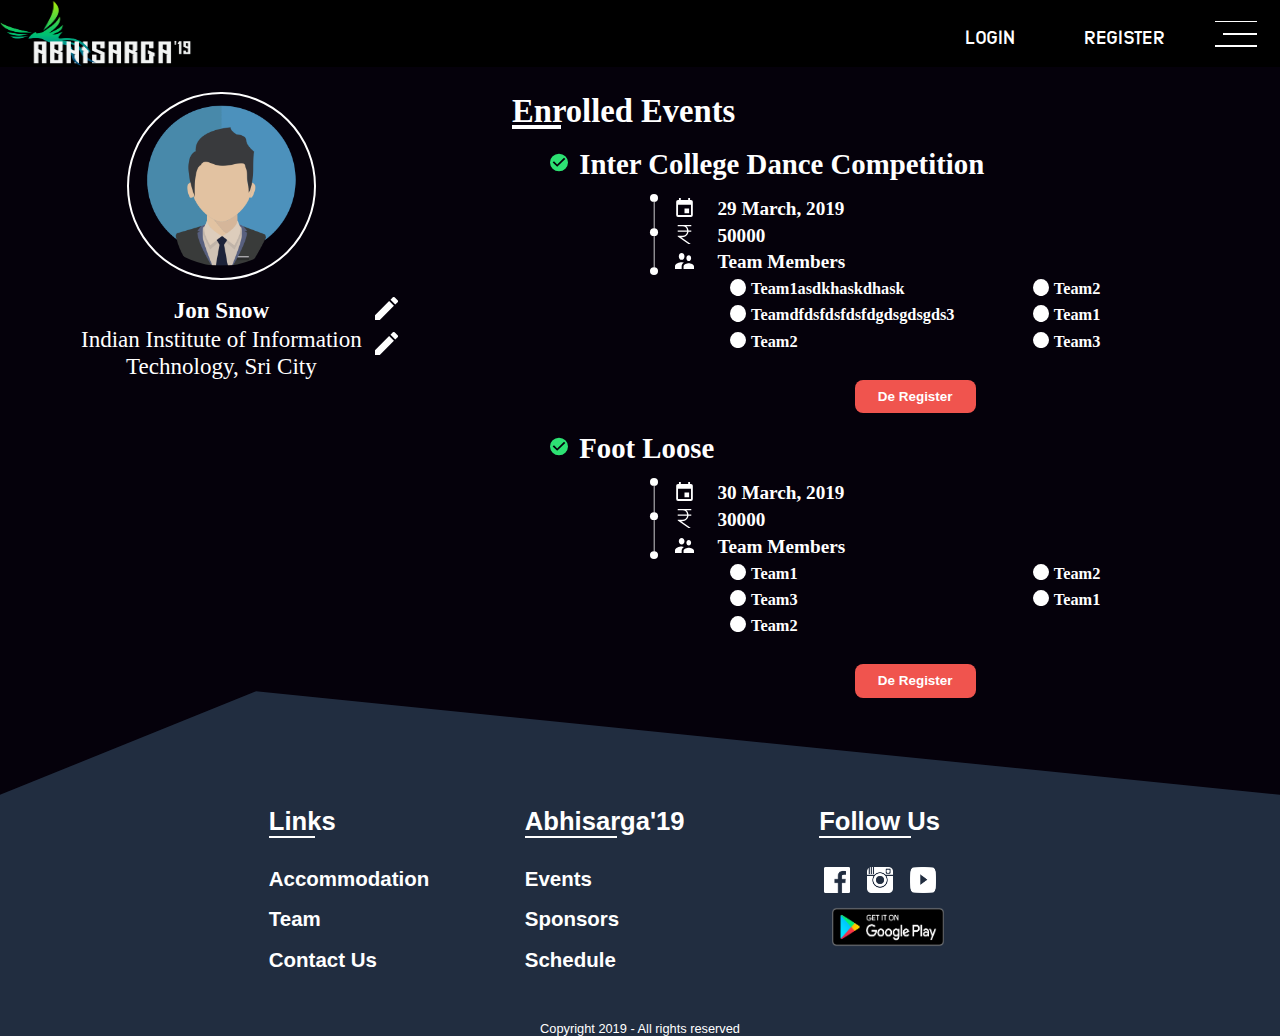
<file: profile.html>
<!DOCTYPE html>
<html lang="en">
	<head>
		<title>Username | ABHISARGA 2K19</title>
    <meta http-equiv="Content-Type" content="text/html; charset=utf-8" />
		<link rel="shortcut icon" type="image/x-icon" href="img/favicon.ico">
		<meta name="viewport" content="width=device-width, initial-scale=1.0, maximum-scale=5, minimum-scale=1" />
		<meta name="description" content="Abhisarga 2k19: 29th and 31st March. Abhisarga is the annual cultural fest of the Indian Institute of Information Technology, Sri City. Growing exponentially each year, this year is going to be even more power-packed." />
		<meta name="og:type" content="Website" />
    <meta name="og:site_name" content="Abhisarga 2K19" />
    <meta name="og:image" content="abhisarga.iiits.in/logo.png" />
		<meta name="og:url" content="abhisarga.iiits.in" />
		<meta name="og:description" content="Abhisarga 2k19: 29th and 31st March. Abhisarga is the annual cultural fest of the Indian Institute of Information Technology, Sri City. Growing exponentially each year, this year is going to be even more power-packed." />
		<meta name="theme-color" content="#05010b" />
    <link rel="stylesheet" type="text/css" href="css/profile.css">
    <link rel="stylesheet" type="text/css" href="css/common.css">
		<script src="js/menu.js"></script>
  </head>
  <body>
    <div id="bar">
			<img src="img/default-logo.png" alt="Abhisarga 2K19" id="bar-logo">
			<div id="menu" onclick="menuopen()">
				<div></div>
				<div></div>
				<div></div>
			</div>
			<div id="register">
				<a href="#">REGISTER</a>
			</div>
			<div id="login">
				<a href="#">LOGIN</a>
			</div>
		</div>
    <div id="profile-content">
      <div id="account">
        <div id="profile-image">
          <img src="img/default-male.png" alt="">
        </div>
        <div id="profile-name">
          <img src="img/svg/edit.svg" alt="">
          Jon Snow
        </div>
        <div id="profile-college">
          <img src="img/svg/edit.svg" alt="">
          Indian Institute of Information Technology, Sri City
        </div>
      </div>
      <div id="reg-events">
      	<h1>Enrolled Events</h1>
        <ul>
          <li>
            <div class="single-reg-event">
              <h1><img src="img/svg/check.svg" alt="">Inter College Dance Competition</h1>
              <img src="img/svg/dotline.svg">
              <span><img src="img/svg/calender.svg" alt="">29 March, 2019</span>
              <span><img src="img/svg/rupee.svg" alt="">50000</span>
              <span><img src="img/svg/group.svg" alt="">Team Members</span>
              <ul>
                <li><img src="img/svg/circlebullet.svg" alt="">Team1asdkhaskdhask</li>
                <li><img src="img/svg/circlebullet.svg" alt="">Team2</li>
                <li><img src="img/svg/circlebullet.svg" alt="">Teamdfdsfdsfdsfdgdsgdsgds3</li>
                <li><img src="img/svg/circlebullet.svg" alt="">Team1</li>
                <li><img src="img/svg/circlebullet.svg" alt="">Team2</li>
                <li><img src="img/svg/circlebullet.svg" alt="">Team3</li>
              </ul>
							<button class="deregister">De Register</button>
            </div>
          </li>
          <li>
            <div class="single-reg-event">
              <h1><img src="img/svg/check.svg" alt="">Foot Loose</h1>
              <img src="img/svg/dotline.svg">
              <span><img src="img/svg/calender.svg" alt="">30 March, 2019</span>
              <span><img src="img/svg/rupee.svg" alt="">30000</span>
              <span><img src="img/svg/group.svg" alt="">Team Members</span>
              <ul>
                <li><img src="img/svg/circlebullet.svg" alt="">Team1</li>
                <li><img src="img/svg/circlebullet.svg" alt="">Team2</li>
                <li><img src="img/svg/circlebullet.svg" alt="">Team3</li>
                <li><img src="img/svg/circlebullet.svg" alt="">Team1</li>
                <li><img src="img/svg/circlebullet.svg" alt="">Team2</li>
              </ul>
							<button class="deregister">De Register</button>
            </div>
          </li>
        </ul>
      </div>
    </div>
    <div id="footer">
			<div id="links">
				<div>
					Links
					<hr align="left" width="20%">
				</div>
				<ul>
					<li><a href="#">Accommodation</a></li>
					<li><a href="#">Team</a></li>
					<li><a href="#">Contact Us</a></li>
				</ul>
			</div>
			<div id="title">
				<div>
					Abhisarga'19
					<hr align="left" width="40%">
				</div>
				<ul>
					<li><a href="#">Events</a></li>
					<li><a href="#">Sponsors</a></li>
					<li><a href="#">Schedule</a></li>
				</ul>
			</div>
			<div id="social">
				<div>
					Follow Us
					<hr align="left" width="40%">
				</div>
				<br>
				<a href="https://www.facebook.com/abhisarga/"><img src="img/fb.png" alt="Facebook"></a>
				<a href="https://www.instagram.com/abhisarga/"><img src="img/insta.png" alt="Instagram"></a>
				<a href="https://www.youtube.com/channel/UCf1DbeeTKGzpwRv9X7YECfg"><img src="img/youtube.png" alt="Youtube"></a>
				<br>
				<a href="https://play.google.com/store/apps/details?id=com.abhisarga.mobileapp"><img src="img/googleplay.png" alt="Google Play Store" style="width: 5em; height: 2.2em"></a>
			</div>
			<div id="copyright">Copyright 2019 - All rights reserved</div>
    </div>
		<div id="fullmenu">
			<div id="close" onclick="menuclose()">
				<hr id="close1">
				<hr id="close2">
			</div>
			<div id="inlogo">
				<img src="img/logo-min.png" alt="Abhisarga Logo">
				<div id="icons-flex">
					<a href="https://www.facebook.com/abhisarga/"><img src="img/fb.png" alt="Facebook" class="icons"></a>
					<a href="https://www.instagram.com/abhisarga/"><img src="img/insta.png" alt="Instagram" class="icons"></a>
					<a href="https://www.youtube.com/channel/UCf1DbeeTKGzpwRv9X7YECfg"><img src="img/youtube.png" alt="Youtube" class="icons"></a>
				</div>
			</div>
			<div id="list">
				<ul>
					<li><a href="">Home</a><hr></li>
					<li><a href="">Events</a><hr></li>
					<li><a href="">Proshows</a><hr></li>
					<li><a href="">Accommodation</a><hr></li>
					<li><a href="">Sponsors</a><hr></li>
					<li><a href="">Team</a><hr></li>
					<li><a href="">Contact Us</a><hr></li>
				</ul>
			</div>
		</div>
  </body>
</html>
</file>
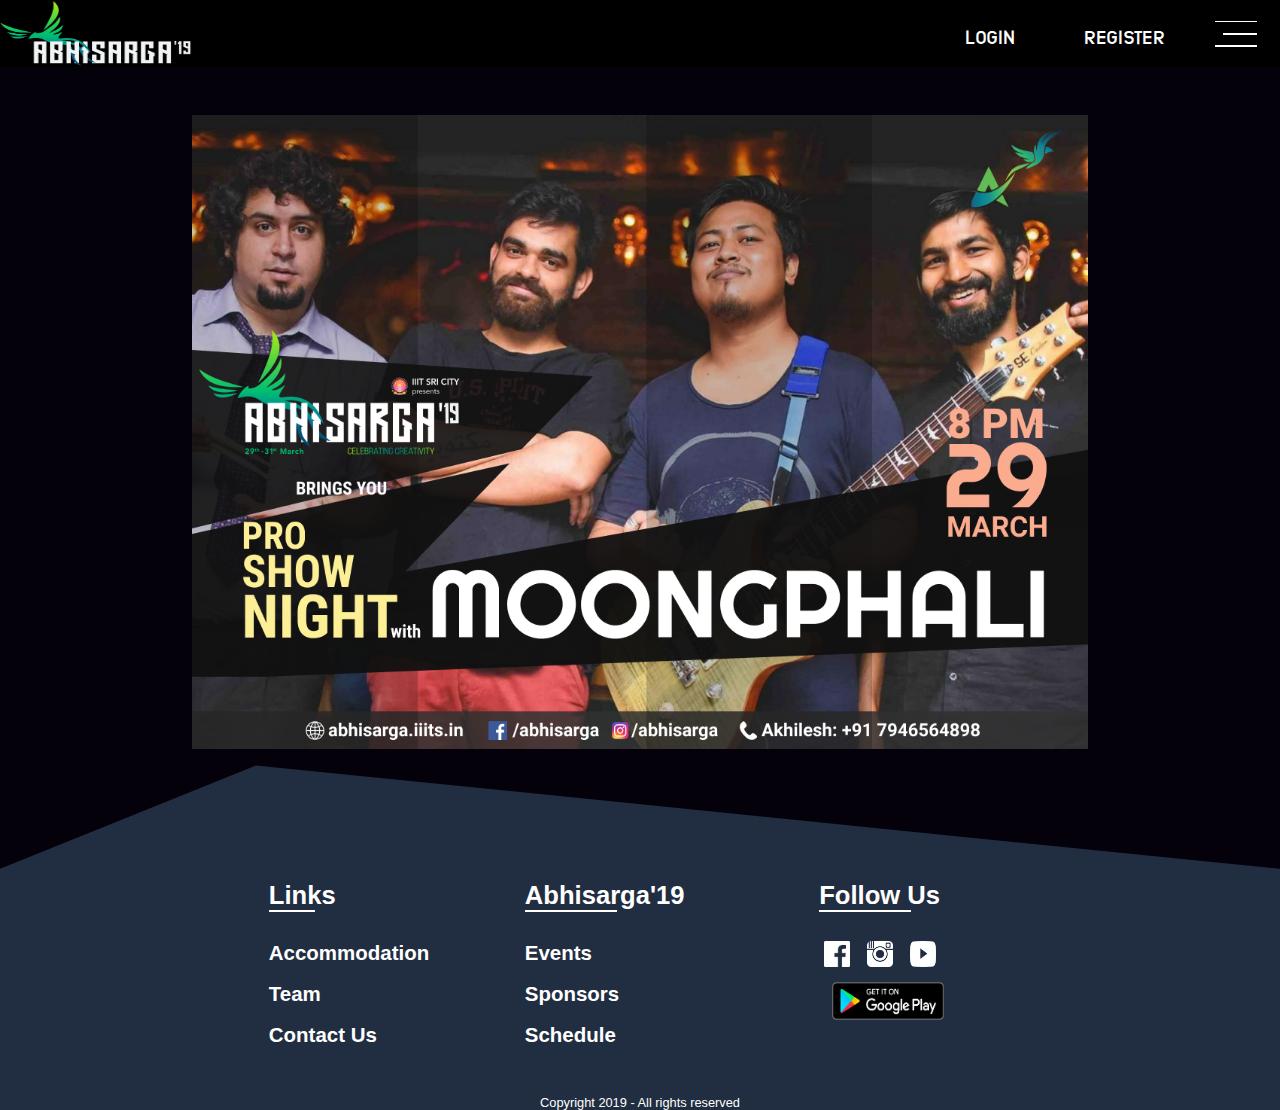
<file: proshows.html>
<!DOCTYPE html>
<html lang="en">
	<head>
		<title>Sponsors | ABHISARGA 2K19</title>
    <meta http-equiv="Content-Type" content="text/html; charset=utf-8" />
		<link rel="shortcut icon" type="image/x-icon" href="img/favicon.ico">
		<meta name="viewport" content="width=device-width, initial-scale=1.0, maximum-scale=5, minimum-scale=1" />
		<meta name="description" content="Abhisarga 2k19: 29th and 31st March. Abhisarga is the annual cultural fest of the Indian Institute of Information Technology, Sri City. Growing exponentially each year, this year is going to be even more power-packed." />
		<meta name="og:type" content="Website" />
    <meta name="og:site_name" content="Abhisarga 2K19" />
    <meta name="og:image" content="abhisarga.iiits.in/logo.png" />
		<meta name="og:url" content="abhisarga.iiits.in" />
		<meta name="og:description" content="Abhisarga 2k19: 29th and 31st March. Abhisarga is the annual cultural fest of the Indian Institute of Information Technology, Sri City. Growing exponentially each year, this year is going to be even more power-packed." />
		<meta name="theme-color" content="#05010b" />
    <link rel="stylesheet" type="text/css" href="css/common.css">
    <link rel="stylesheet" type="text/css" href="css/proshow.css">
		<script src="js/menu.js"></script>
  </head>
  <body>
		<div id="bar">
			<img src="img/default-logo.png" alt="Abhisarga 2K19" id="bar-logo">
			<div id="menu" onclick="menuopen()">
				<div></div>
				<div></div>
				<div></div>
			</div>
			<div id="register">
				<a href="#">REGISTER</a>
			</div>
			<div id="login">
				<a href="#">LOGIN</a>
			</div>
		</div>
    <div id="proposter">
        <img src="img/proshow.png" alt="Prowshow">
    </div>
    <div id="footer">
      <div id="links">
        <div>
          Links
          <hr align="left" width="20%">
        </div>
        <ul>
          <li><a href="#">Accommodation</a></li>
          <li><a href="#">Team</a></li>
          <li><a href="#">Contact Us</a></li>
        </ul>
      </div>
      <div id="title">
        <div>
          Abhisarga'19
          <hr align="left" width="40%">
        </div>
        <ul>
          <li><a href="#">Events</a></li>
          <li><a href="#">Sponsors</a></li>
          <li><a href="#">Schedule</a></li>
        </ul>
      </div>
      <div id="social">
        <div>
          Follow Us
          <hr align="left" width="40%">
        </div>
        <br>
        <a href="https://www.facebook.com/abhisarga/"><img src="img/fb.png" alt="Facebook"></a>
        <a href="https://www.instagram.com/abhisarga/"><img src="img/insta.png" alt="Instagram"></a>
        <a href="https://www.youtube.com/channel/UCf1DbeeTKGzpwRv9X7YECfg"><img src="img/youtube.png" alt="Youtube"></a>
        <br>
        <a href="https://play.google.com/store/apps/details?id=com.abhisarga.mobileapp"><img src="img/googleplay.png" alt="Google Play Store" style="width: 5em; height: 2.2em"></a>
      </div>
      <div id="copyright">Copyright 2019 - All rights reserved</div>
    </div>
    <div id="fullmenu">
      <div id="close" onclick="menuclose()">
        <hr id="close1">
        <hr id="close2">
      </div>
      <div id="inlogo">
        <img src="img/logo-min.png" alt="Abhisarga Logo">
        <div id="icons-flex">
          <a href="https://www.facebook.com/abhisarga/"><img src="img/fb.png" alt="Facebook" class="icons"></a>
          <a href="https://www.instagram.com/abhisarga/"><img src="img/insta.png" alt="Instagram" class="icons"></a>
          <a href="https://www.youtube.com/channel/UCf1DbeeTKGzpwRv9X7YECfg"><img src="img/youtube.png" alt="Youtube" class="icons"></a>
        </div>
      </div>
      <div id="list">
        <ul>
          <li><a href="">Home</a><hr></li>
          <li><a href="">Events</a><hr></li>
          <li><a href="">Proshows</a><hr></li>
          <li><a href="">Accommodation</a><hr></li>
          <li><a href="">Sponsors</a><hr></li>
          <li><a href="">Team</a><hr></li>
          <li><a href="">Contact Us</a><hr></li>
        </ul>
      </div>
    </div>
  </body>
</html>
</file>
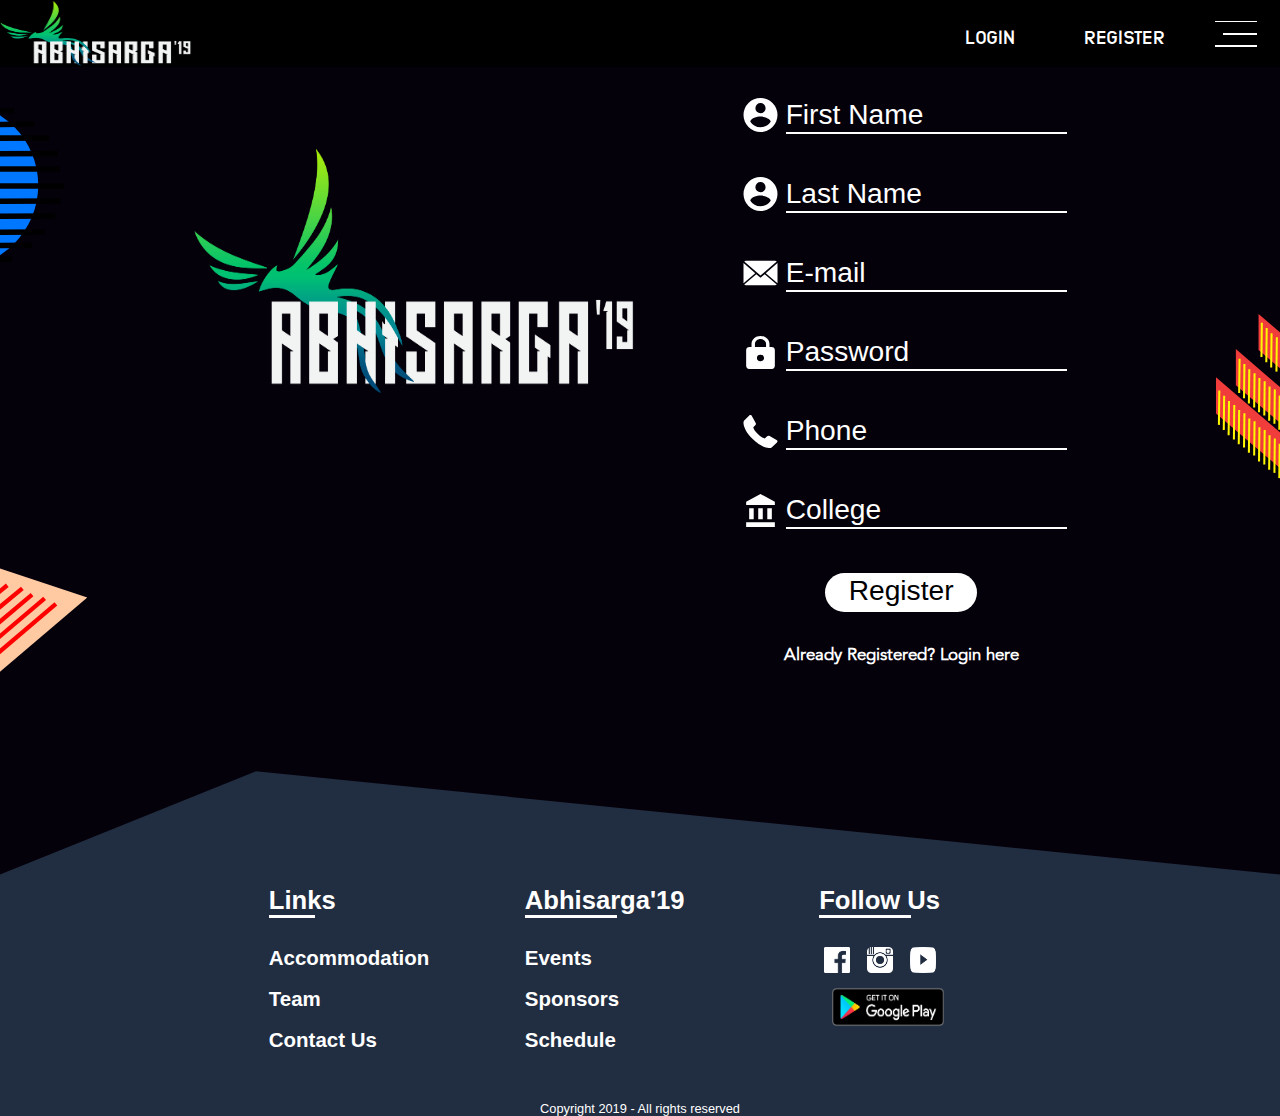
<file: register.html>
<!DOCTYPE html>
<html lang="en">
	<head>
		<title>Register | Abhisarga 2k19</title>
    <meta http-equiv="Content-Type" content="text/html; charset=utf-8" />
		<link rel="shortcut icon" type="image/x-icon" href="img/favicon.ico">
		<meta name="viewport" content="width=device-width, initial-scale=1.0, maximum-scale=5, minimum-scale=1" />
		<meta name="description" content="Abhisarga 2k19: 29th and 31st March. Abhisarga is the annual cultural fest of the Indian Institute of Information Technology, Sri City. Growing exponentially each year, this year is going to be even more power-packed." />
		<meta name="og:type" content="Website" />
    <meta name="og:site_name" content="Abhisarga 2K19" />
    <meta name="og:image" content="abhisarga.iiits.in/logo.png" />
		<meta name="og:url" content="abhisarga.iiits.in" />
		<meta name="og:description" content="Abhisarga 2k19: 29th and 31st March. Abhisarga is the annual cultural fest of the Indian Institute of Information Technology, Sri City. Growing exponentially each year, this year is going to be even more power-packed." />
		<meta name="theme-color" content="#05010b" />
    <link rel="stylesheet" type="text/css" href="css/register.css">
    <link rel="stylesheet" type="text/css" href="css/common.css">
    <script src="js/menu.js"></script>
  </head>
  <body>
    <div id="bar">
      <img src="img/default-logo.png" alt="Abhisarga 2K19" id="bar-logo">
      <div id="menu" onclick="menuopen()">
        <div></div>
        <div></div>
        <div></div>
      </div>
      <div id="register">
        <a href="#">REGISTER</a>
      </div>
      <div id="login">
        <a href="#">LOGIN</a>
      </div>
    </div>
    <div id="formholder">
      <img class="obj" id="triangle" src="img/svg/triangle.svg" alt="">
      <img class="obj" id="circle" src="img/svg/circle.svg" alt="">
      <img class="obj" id="rhombus" src="img/svg/rhombus.svg" alt="">
      <div id="formlogo">
        <img src="img/logo-min.png" alt="Abhisarga 2019">
      </div>
      <div id="formdiv">
        <form action="" method="post">
          <div>
            <label for="firstname"><img src="img/svg/name.svg" alt=""></label><input type="text" placeholder="First Name" name="firstname">
          </div>
					<br>
					<div>
            <label for="lastname"><img src="img/svg/name.svg" alt=""></label><input type="text" placeholder="Last Name" name="lastname">
          </div>
          <br>
          <div>
            <label for="email"><img src="img/svg/email.svg" alt=""></label><input type="email" placeholder="E-mail" name="email">
          </div>
          <br>
          <div>
            <label for="password"><img src="img/svg/password.svg" alt=""></label><input type="password" placeholder="Password" name="password">
          </div>
          <br>
          <div>
            <label for="phone"><img src="img/svg/phone.svg" alt=""></label><input type="text" placeholder="Phone" name="phone">
          </div>
          <br>
          <div>
            <label for="college"><img src="img/svg/college.svg" alt=""></label><input type="text" placeholder="College" name="college">
          </div>
          <br>
          <div>
            <button type="submit">Register</button>
          </div>
          <br>
          <span>Already Registered? <a href="#">Login here</a></span>
        </form>
      </div>
    </div>
    <div id="footer">
			<div id="links">
				<div>
					Links
					<hr align="left" width="20%">
				</div>
				<ul>
					<li><a href="#">Accommodation</a></li>
					<li><a href="#">Team</a></li>
					<li><a href="#">Contact Us</a></li>
				</ul>
			</div>
			<div id="title">
				<div>
					Abhisarga'19
					<hr align="left" width="40%">
				</div>
				<ul>
					<li><a href="#">Events</a></li>
					<li><a href="#">Sponsors</a></li>
					<li><a href="#">Schedule</a></li>
				</ul>
			</div>
			<div id="social">
				<div>
					Follow Us
					<hr align="left" width="40%">
				</div>
				<br>
				<a href="https://www.facebook.com/abhisarga/"><img src="img/fb.png" alt="Facebook"></a>
				<a href="https://www.instagram.com/abhisarga/"><img src="img/insta.png" alt="Instagram"></a>
				<a href="https://www.youtube.com/channel/UCf1DbeeTKGzpwRv9X7YECfg"><img src="img/youtube.png" alt="Youtube"></a>
				<br>
				<a href="https://play.google.com/store/apps/details?id=com.abhisarga.mobileapp"><img src="img/googleplay.png" alt="Google Play Store" style="width: 5em; height: 2.2em"></a>
			</div>
			<div id="copyright">Copyright 2019 - All rights reserved</div>
    </div>
		<div id="fullmenu">
			<div id="close" onclick="menuclose()">
				<hr id="close1">
				<hr id="close2">
			</div>
			<div id="inlogo">
				<img src="img/logo-min.png" alt="Abhisarga Logo">
				<div id="icons-flex">
					<a href="https://www.facebook.com/abhisarga/"><img src="img/fb.png" alt="Facebook" class="icons"></a>
					<a href="https://www.instagram.com/abhisarga/"><img src="img/insta.png" alt="Instagram" class="icons"></a>
					<a href="https://www.youtube.com/channel/UCf1DbeeTKGzpwRv9X7YECfg"><img src="img/youtube.png" alt="Youtube" class="icons"></a>
				</div>
			</div>
			<div id="list">
				<ul>
					<li><a href="">Home</a><hr></li>
					<li><a href="">Events</a><hr></li>
					<li><a href="">Proshows</a><hr></li>
					<li><a href="">Accommodation</a><hr></li>
					<li><a href="">Sponsors</a><hr></li>
					<li><a href="">Team</a><hr></li>
					<li><a href="">Contact Us</a><hr></li>
				</ul>
			</div>
		</div>
  </body>
</html>
</file>
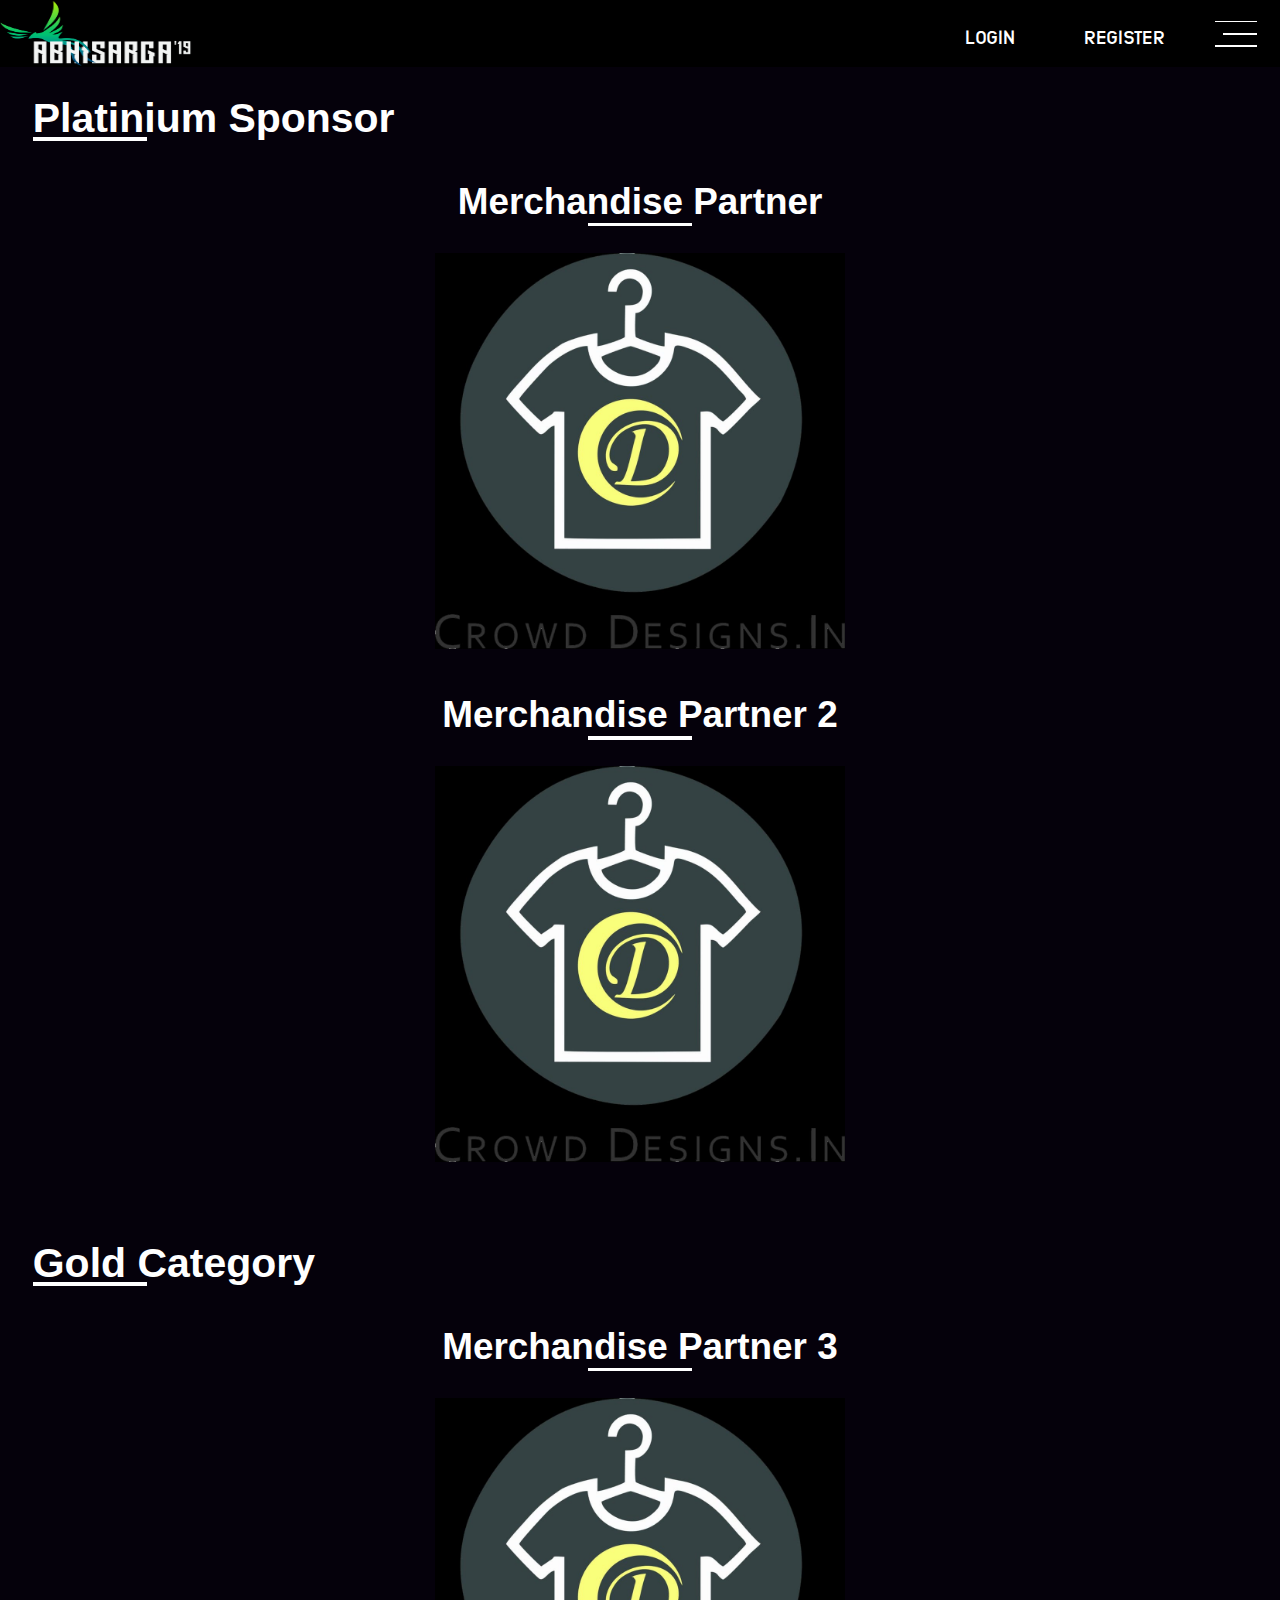
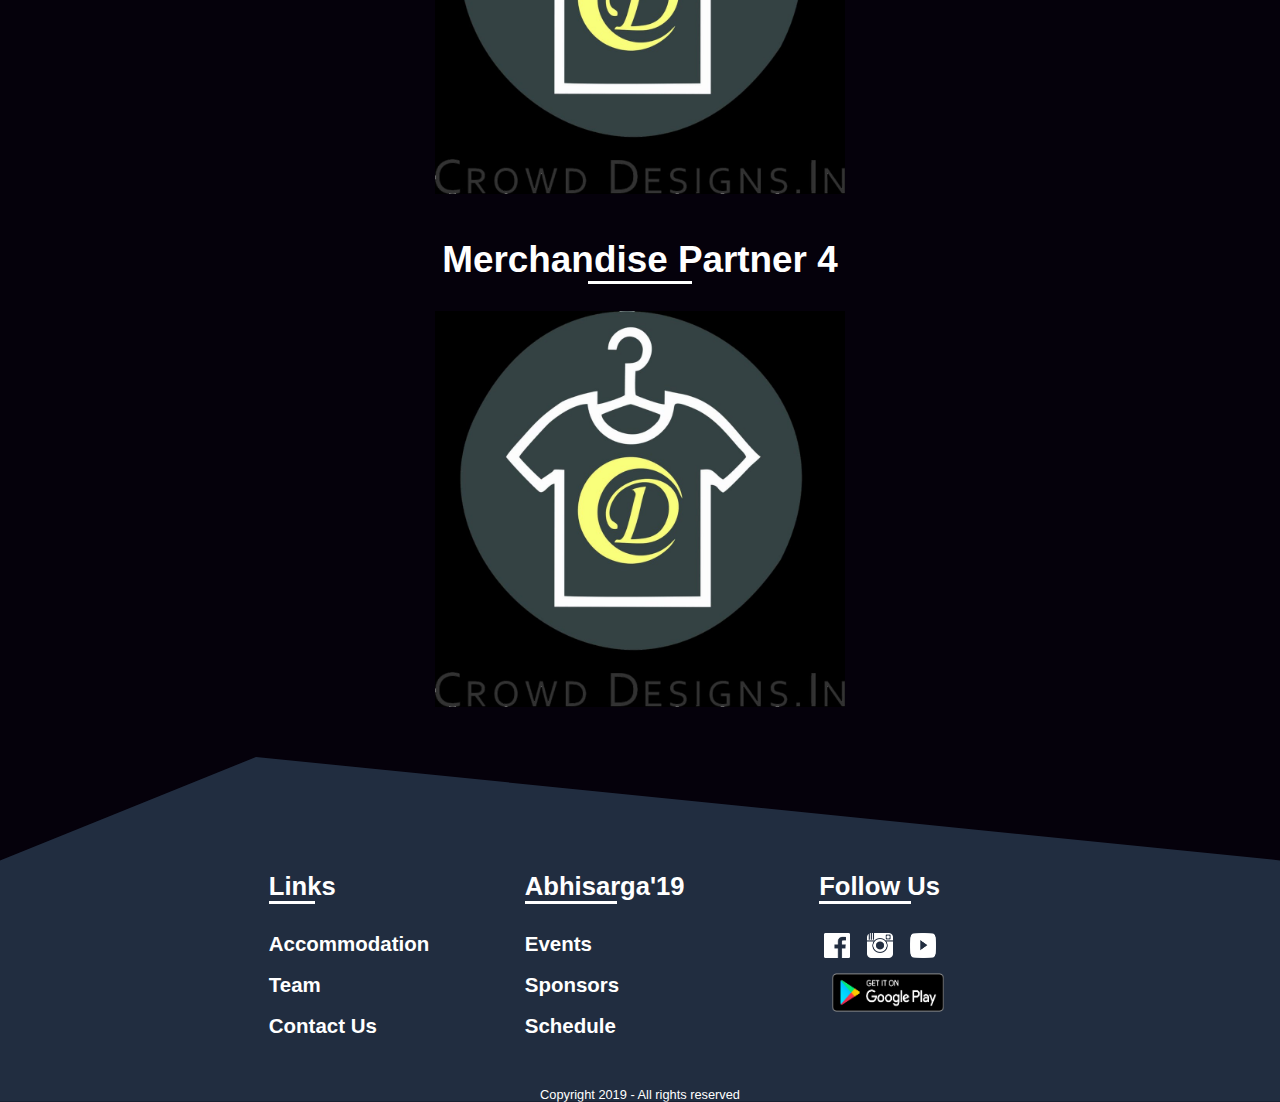
<file: sponsor.html>
<!DOCTYPE html>
<html lang="en">
	<head>
		<title>Sponsors | ABHISARGA 2K19</title>
    <meta http-equiv="Content-Type" content="text/html; charset=utf-8" />
		<link rel="shortcut icon" type="image/x-icon" href="img/favicon.ico">
		<meta name="viewport" content="width=device-width, initial-scale=1.0, maximum-scale=5, minimum-scale=1" />
		<meta name="description" content="Abhisarga 2k19: 29th and 31st March. Abhisarga is the annual cultural fest of the Indian Institute of Information Technology, Sri City. Growing exponentially each year, this year is going to be even more power-packed." />
		<meta name="og:type" content="Website" />
    <meta name="og:site_name" content="Abhisarga 2K19" />
    <meta name="og:image" content="abhisarga.iiits.in/logo.png" />
		<meta name="og:url" content="abhisarga.iiits.in" />
		<meta name="og:description" content="Abhisarga 2k19: 29th and 31st March. Abhisarga is the annual cultural fest of the Indian Institute of Information Technology, Sri City. Growing exponentially each year, this year is going to be even more power-packed." />
		<meta name="theme-color" content="#05010b" />
    <link rel="stylesheet" type="text/css" href="css/common.css">
    <link rel="stylesheet" type="text/css" href="css/sponsor.css">
		<script src="js/menu.js"></script>
  </head>
  <body>
		<div id="bar">
			<img src="img/default-logo.png" alt="Abhisarga 2K19" id="bar-logo">
			<div id="menu" onclick="menuopen()">
				<div></div>
				<div></div>
				<div></div>
			</div>
			<div id="register">
				<a href="#">REGISTER</a>
			</div>
			<div id="login">
				<a href="#">LOGIN</a>
			</div>
		</div>
		<div class="sponsorcategory">
			<h1>Platinium Sponsor</h1>
	    <div class="sponsorblock">
	      <h1>Merchandise Partner</h1>
	      <div>
	        <a href="https://www.crowddesigns.in"><img src="img/sponsor/merchandise.jpeg"></a>
	      </div>
	    </div>
			<div class="sponsorblock">
	      <h1>Merchandise Partner 2</h1>
	      <div>
	        <a href="https://www.crowddesigns.in"><img src="img/sponsor/merchandise.jpeg"></a>
	      </div>
	    </div>
		</div>
		<div class="sponsorcategory">
			<h1>Gold Category</h1>
	    <div class="sponsorblock">
	      <h1>Merchandise Partner 3</h1>
	      <div>
	        <a href="https://www.crowddesigns.in"><img src="img/sponsor/merchandise.jpeg"></a>
	      </div>
	    </div>
			<div class="sponsorblock">
	      <h1>Merchandise Partner 4</h1>
	      <div>
	        <a href="https://www.crowddesigns.in"><img src="img/sponsor/merchandise.jpeg"></a>
	      </div>
	    </div>
		</div>
    <div id="footer">
      <div id="links">
        <div>
          Links
          <hr align="left" width="20%">
        </div>
        <ul>
          <li><a href="#">Accommodation</a></li>
          <li><a href="#">Team</a></li>
          <li><a href="#">Contact Us</a></li>
        </ul>
      </div>
      <div id="title">
        <div>
          Abhisarga'19
          <hr align="left" width="40%">
        </div>
        <ul>
          <li><a href="#">Events</a></li>
          <li><a href="#">Sponsors</a></li>
          <li><a href="#">Schedule</a></li>
        </ul>
      </div>
      <div id="social">
        <div>
          Follow Us
          <hr align="left" width="40%">
        </div>
        <br>
        <a href="https://www.facebook.com/abhisarga/"><img src="img/fb.png" alt="Facebook"></a>
        <a href="https://www.instagram.com/abhisarga/"><img src="img/insta.png" alt="Instagram"></a>
        <a href="https://www.youtube.com/channel/UCf1DbeeTKGzpwRv9X7YECfg"><img src="img/youtube.png" alt="Youtube"></a>
        <br>
        <a href="https://play.google.com/store/apps/details?id=com.abhisarga.mobileapp"><img src="img/googleplay.png" alt="Google Play Store" style="width: 5em; height: 2.2em"></a>
      </div>
      <div id="copyright">Copyright 2019 - All rights reserved</div>
    </div>
    <div id="fullmenu">
      <div id="close" onclick="menuclose()">
        <hr id="close1">
        <hr id="close2">
      </div>
      <div id="inlogo">
        <img src="img/logo-min.png" alt="Abhisarga Logo">
        <div id="icons-flex">
          <a href="https://www.facebook.com/abhisarga/"><img src="img/fb.png" alt="Facebook" class="icons"></a>
          <a href="https://www.instagram.com/abhisarga/"><img src="img/insta.png" alt="Instagram" class="icons"></a>
          <a href="https://www.youtube.com/channel/UCf1DbeeTKGzpwRv9X7YECfg"><img src="img/youtube.png" alt="Youtube" class="icons"></a>
        </div>
      </div>
      <div id="list">
        <ul>
          <li><a href="">Home</a><hr></li>
          <li><a href="">Events</a><hr></li>
          <li><a href="">Proshows</a><hr></li>
          <li><a href="">Accommodation</a><hr></li>
          <li><a href="">Sponsors</a><hr></li>
          <li><a href="">Team</a><hr></li>
          <li><a href="">Contact Us</a><hr></li>
        </ul>
      </div>
    </div>
  </body>
</html>
</file>
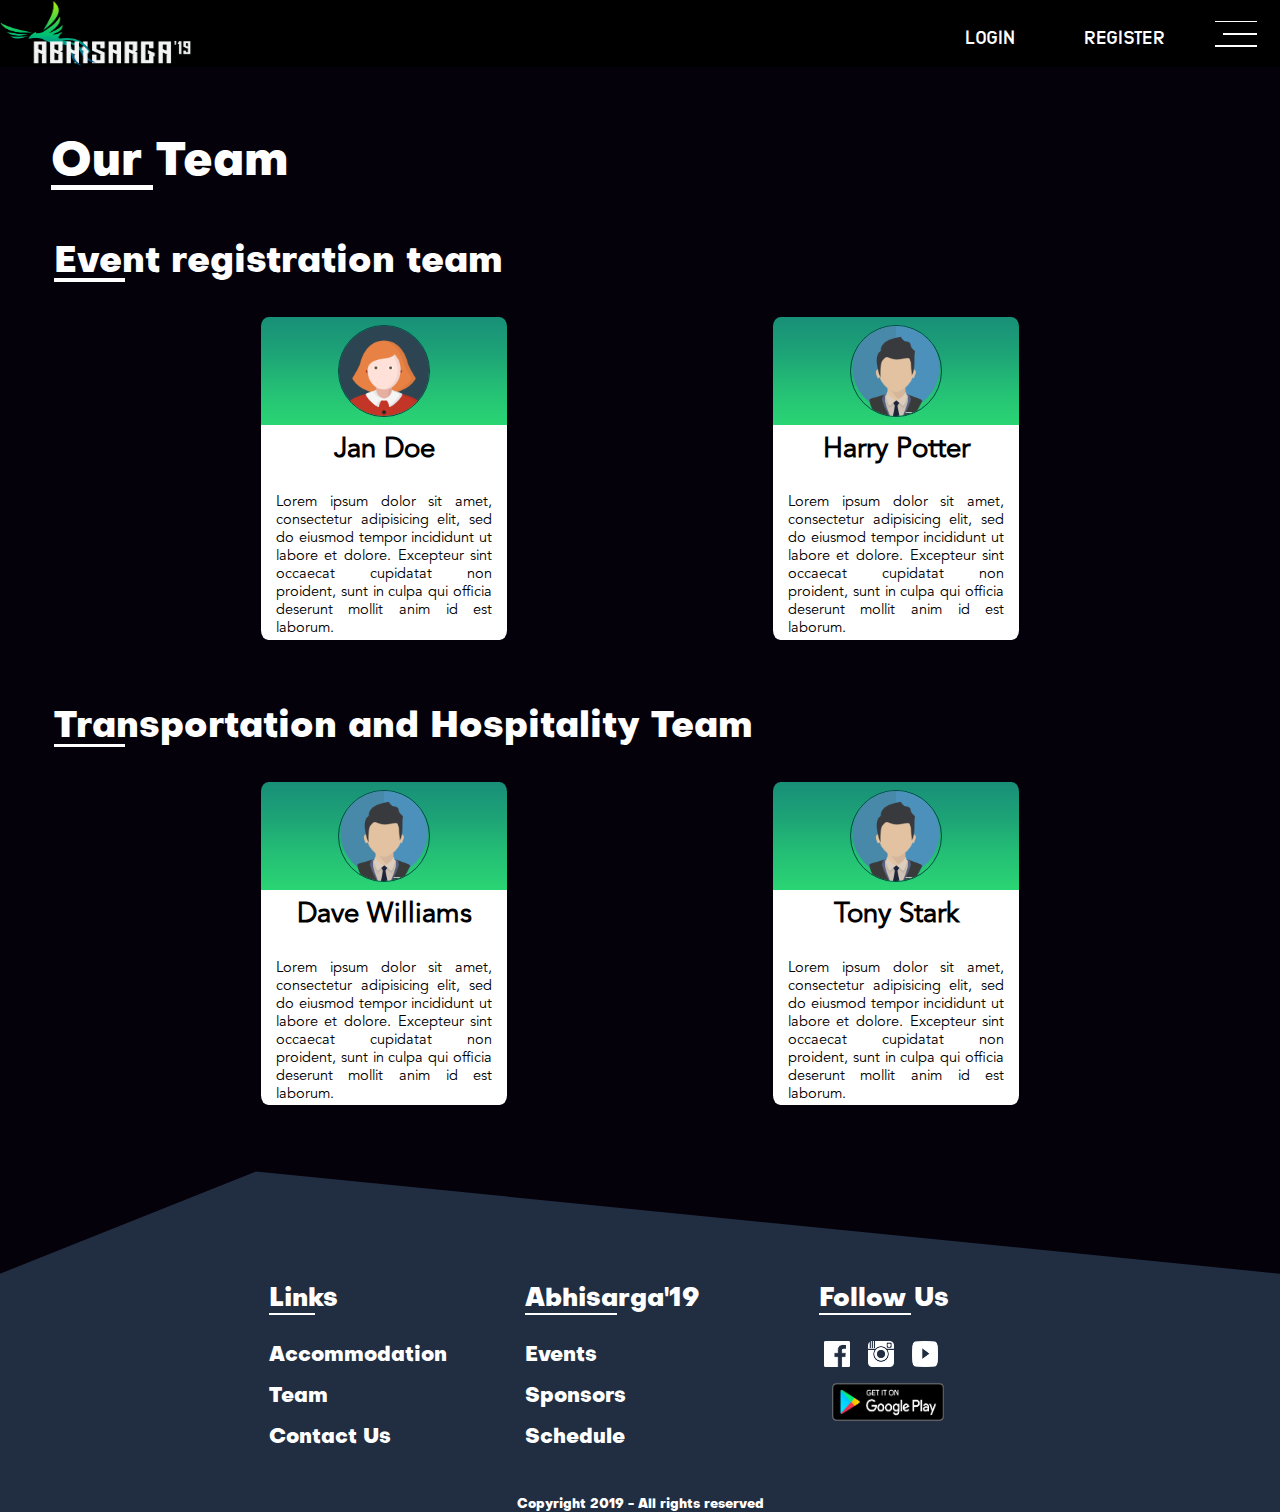
<file: team.html>
<!DOCTYPE html>
<html lang="en">
	<head>
		<title>Our Team | ABHISARGA 2K19</title>
    <meta http-equiv="Content-Type" content="text/html; charset=utf-8" />
		<link rel="shortcut icon" type="image/x-icon" href="img/favicon.ico">
		<meta name="viewport" content="width=device-width, initial-scale=1.0, maximum-scale=5, minimum-scale=1" />
		<meta name="description" content="Abhisarga 2k19: 29th and 31st March. Abhisarga is the annual cultural fest of the Indian Institute of Information Technology, Sri City. Growing exponentially each year, this year is going to be even more power-packed." />
		<meta name="og:type" content="Website" />
    <meta name="og:site_name" content="Abhisarga 2K19" />
    <meta name="og:image" content="abhisarga.iiits.in/logo.png" />
		<meta name="og:url" content="abhisarga.iiits.in" />
		<meta name="og:description" content="Abhisarga 2k19: 29th and 31st March. Abhisarga is the annual cultural fest of the Indian Institute of Information Technology, Sri City. Growing exponentially each year, this year is going to be even more power-packed." />
		<meta name="theme-color" content="#05010b" />
    <link rel="stylesheet" type="text/css" href="css/usercard.css">
    <link rel="stylesheet" type="text/css" href="css/team.css">
    <link rel="stylesheet" type="text/css" href="css/common.css">
		<script src="js/menu.js"></script>
  </head>
  <body>
    <div id="bar">
			<img src="img/default-logo.png" alt="Abhisarga 2K19" id="bar-logo">
			<div id="menu" onclick="menuopen()">
				<div></div>
				<div></div>
				<div></div>
			</div>
			<div id="register">
				<a href="#">REGISTER</a>
			</div>
			<div id="login">
				<a href="#">LOGIN</a>
			</div>
		</div>
    <div class="contact-head">
      <h1>Our Team</h1>
    </div>
    <div class="contact-department">
      <h1>Event registration team</h1>
      <div class="contact-cards">
        <div class="user-card">
          <div class="user-details">
            <h1>Jan Doe</h1>
            <p>
              Lorem ipsum dolor sit amet, consectetur adipisicing elit, sed do eiusmod tempor incididunt ut labore et dolore.
              Excepteur sint occaecat cupidatat non proident, sunt in culpa qui officia deserunt mollit anim id est laborum.
            </p>
          </div>
          <div class="user-full">
            <div class="user-image">
              <img src="img/default-female.png" alt="">
            </div>
            <div class="user-hidden">
              <h1>Jan Doe</h1>
              <h2>Events Manager</h2>
              <div class="user-contact">
                <div class="user-phone"><a href="tel:+91-9436874974">+91-9436874974</a></div>
                <div class="user-email"><a href="mailto:jandoe@gmail.com">jandoe@gmail.com</a></div>
                <div class="user-social">
                  <a href=""><img src="img/fb.png" alt=""></a>
                  <a href=""><img src="img/insta.png" alt=""></a>
                  <a href=""><img src="img/linkedin.png" alt=""></a>
                </div>
              </div>
            </div>
          </div>
        </div>
        <div class="user-card">
          <div class="user-details">
            <h1>Harry Potter</h1>
            <p>
              Lorem ipsum dolor sit amet, consectetur adipisicing elit, sed do eiusmod tempor incididunt ut labore et dolore.
              Excepteur sint occaecat cupidatat non proident, sunt in culpa qui officia deserunt mollit anim id est laborum.
            </p>
          </div>
          <div class="user-full">
            <div class="user-image">
              <img src="img/default-male.png" alt="">
            </div>
            <div class="user-hidden">
              <h1>Harry Potter</h1>
              <h2>Cultural Advisor</h2>
              <div class="user-contact">
                <div class="user-phone"><a href="tel:+91-9436874974">+91-9436874974</a></div>
                <div class="user-email"><a href="mailto:jandoe@gmail.com">boywholived@gmail.com</a></div>
                <div class="user-social">
                  <a href=""><img src="img/fb.png" alt=""></a>
                  <a href=""><img src="img/insta.png" alt=""></a>
                  <a href=""><img src="img/linkedin.png" alt=""></a>
                </div>
              </div>
            </div>
          </div>
        </div>
      </div>
    </div>
    <div class="contact-department">
      <h1>Transportation and Hospitality Team</h1>
      <div class="contact-cards">
        <div class="user-card">
          <div class="user-details">
            <h1>Dave Williams</h1>
            <p>
              Lorem ipsum dolor sit amet, consectetur adipisicing elit, sed do eiusmod tempor incididunt ut labore et dolore.
              Excepteur sint occaecat cupidatat non proident, sunt in culpa qui officia deserunt mollit anim id est laborum.
            </p>
          </div>
          <div class="user-full">
            <div class="user-image">
              <img src="img/default-male.png" alt="">
            </div>
            <div class="user-hidden">
              <h1>Dave Williams</h1>
              <h2>Transport Manager</h2>
              <div class="user-contact">
                <div class="user-phone"><a href="tel:+91-9436874974">+91-9436874974</a></div>
                <div class="user-email"><a href="mailto:jandoe@gmail.com">davewills@gmail.com</a></div>
                <div class="user-social">
                  <a href=""><img src="img/fb.png" alt=""></a>
                  <a href=""><img src="img/insta.png" alt=""></a>
                  <a href=""><img src="img/linkedin.png" alt=""></a>
                </div>
              </div>
            </div>
          </div>
        </div>
        <div class="user-card">
          <div class="user-details">
            <h1>Tony Stark</h1>
            <p>
              Lorem ipsum dolor sit amet, consectetur adipisicing elit, sed do eiusmod tempor incididunt ut labore et dolore.
              Excepteur sint occaecat cupidatat non proident, sunt in culpa qui officia deserunt mollit anim id est laborum.
            </p>
          </div>
          <div class="user-full">
            <div class="user-image">
              <img src="img/default-male.png" alt="">
            </div>
            <div class="user-hidden">
              <h1>Tony Stark</h1>
              <h2>Logistics</h2>
              <div class="user-contact">
                <div class="user-phone"><a href="tel:+91-9436874974">+91-9436874974</a></div>
                <div class="user-email"><a href="mailto:jandoe@gmail.com">ironman@gmail.com</a></div>
                <div class="user-social">
                  <a href=""><img src="img/fb.png" alt=""></a>
                  <a href=""><img src="img/insta.png" alt=""></a>
                  <a href=""><img src="img/linkedin.png" alt=""></a>
                </div>
              </div>
            </div>
          </div>
        </div>
      </div>
    </div>
    <div id="footer">
			<div id="links">
				<div>
					Links
					<hr align="left" width="20%">
				</div>
				<ul>
					<li><a href="#">Accommodation</a></li>
					<li><a href="#">Team</a></li>
					<li><a href="#">Contact Us</a></li>
				</ul>
			</div>
			<div id="title">
				<div>
					Abhisarga'19
					<hr align="left" width="40%">
				</div>
				<ul>
					<li><a href="#">Events</a></li>
					<li><a href="#">Sponsors</a></li>
					<li><a href="#">Schedule</a></li>
				</ul>
			</div>
			<div id="social">
				<div>
					Follow Us
					<hr align="left" width="40%">
				</div>
				<br>
				<a href="https://www.facebook.com/abhisarga/"><img src="img/fb.png" alt="Facebook"></a>
				<a href="https://www.instagram.com/abhisarga/"><img src="img/insta.png" alt="Instagram"></a>
				<a href="https://www.youtube.com/channel/UCf1DbeeTKGzpwRv9X7YECfg"><img src="img/youtube.png" alt="Youtube"></a>
				<br>
				<a href="https://play.google.com/store/apps/details?id=com.abhisarga.mobileapp"><img src="img/googleplay.png" alt="Google Play Store" style="width: 5em; height: 2.2em"></a>
			</div>
			<div id="copyright">Copyright 2019 - All rights reserved</div>
    </div>
		<div id="fullmenu">
			<div id="close" onclick="menuclose()">
				<hr id="close1">
				<hr id="close2">
			</div>
			<div id="inlogo">
				<img src="img/logo-min.png" alt="Abhisarga Logo">
				<div id="icons-flex">
					<a href="https://www.facebook.com/abhisarga/"><img src="img/fb.png" alt="Facebook" class="icons"></a>
					<a href="https://www.instagram.com/abhisarga/"><img src="img/insta.png" alt="Instagram" class="icons"></a>
					<a href="https://www.youtube.com/channel/UCf1DbeeTKGzpwRv9X7YECfg"><img src="img/youtube.png" alt="Youtube" class="icons"></a>
				</div>
			</div>
			<div id="list">
				<ul>
					<li><a href="">Home</a><hr></li>
					<li><a href="">Events</a><hr></li>
					<li><a href="">Proshows</a><hr></li>
					<li><a href="">Accommodation</a><hr></li>
					<li><a href="">Sponsors</a><hr></li>
					<li><a href="">Team</a><hr></li>
					<li><a href="">Contact Us</a><hr></li>
				</ul>
			</div>
		</div>
  </body>
</html>
</file>
<file: css/index.css>
@font-face {
  font-family: 'Montserrat';
  font-style: normal;
  font-weight: 400;
  src: url("fonts/Montserrat-Regular.woff2") format("woff2");
}
@font-face {
  font-family: 'Content';
  font-weight: bold;
  src: url("fonts/Anodina-ExtraBold.otf") format("opentype");
}
@font-face {
  font-family: 'Headings';
  font-weight: bold;
  src: url("fonts/Objective-ExtraBold.otf") format("opentype");
}
@font-face {
  font-family: 'Tags';
  font-weight: bold;
  src: url("fonts/BebasNeue-Regular.ttf") format("truetype");
}
html{
  min-height: 100%;
  padding: 0;
  margin: 0;
  font-family: 'Content', sans-serif;
}
body{
  margin: 0;
  padding: 0;
  height: 100%;
  position: relative;
  overflow-x: hidden;
}
div{
  padding: 0;
  margin: 0;
}
a{
  text-decoration: none;
  color: #fff;
}
.back{
  width: 100%;
  height: 100%;
  position: absolute;
  top: 0;
  left: 0;
  background-color: #05010b;
  display: flex;
  justify-content: space-around;
}
.stripe{
  height: 100%;
  width: 0.2vw;
  background-color: #232323;
}
.container{
  width: 100%;
  position: relative;
}
#poster{
  height: 50vw;
}
#logo{
  position: absolute;
  top: 0;
  left: 50vw;
  height: 30vw;
  width: 50vw;
}
#logo img{
  position: absolute;
  top: 0;
  height: 85%;
  width: 100%;
}
#heading{
  top: 10vw;
  left: 5vw;
  height: 40vw;
  width: 45vw;
  font-size: 3.5vw;
  position: absolute;
}
#heading h1{
  color: #fff;
  font-size: 2em;
  margin: 0;
  padding: 0;
  font-family: 'Headings', sans-serif;
}
#heading p{
  margin: 0;
  padding: 0.5em;
  color: rgba(0,0,0,0);
  text-stroke: 0.04em #fff;
  font-size: 0.85em;
  -webkit-text-stroke: 0.04em #fff;
  font-family: 'Headings', sans-serif;
}
#about{
  height: 65vw;
  font-size: 5vw;
}
#aboutus{
  position: relative;
  top: 1.3em;
  left: 1.2em;
  color: #fff;
  width: 8em;
  height: 1.2em;
  font-weight: bolder;
  font-family: 'Headings', sans-serif;
}
hr{
  height: 0.1em;
  background-color: #fff;
  margin: 0;
  border: 0;
}
#desc{
  position: relative;
  top: 5em;
  left: 2em;
  width: 20em;
  height: 10em;
  font-size: 0.5em;
  font-weight: bold;
  color: #fff;
  text-align: justify;
}
.tags{
  position: absolute;
  font-size: 2.3em;
  font-weight: bolder;
  width: 100%;
  text-align: center;
  height: 2em;
  font-family: 'Tags', sans-serif;
}
#electric{
  top: -0.6em;
  left: -3.1em;
  color: rgba(31,58,230,0.29);
}
#ecstacy{
  bottom: 0.8em;
  left: -5em;
  transform: rotate(90deg);
  color: rgba(192,44,121,0.45);
}
#thrill{
  top: 1.4em;
  left: 5em;
  transform: rotate(-90deg);
  color: rgba(208,72,72,0.37);
}
#fun{
  bottom: -0.6em;
  transform: rotate(180deg);
  color: rgba(45,213,105,0.4);
}
#events{
  font-size: 5vw;
  padding-bottom: 1em;
}
#eventhead{
  position: relative;
  left: 1.2em;
  margin-bottom: 1.1em;
  color: #fff;
  width: 6.5em;
  height: 1.2em;
  font-weight: bolder;
  font-family: 'Headings', sans-serif;
}
#eventcards{
  position: relative;
  display: flex;
  flex-wrap: wrap;
  justify-content: center;
}
.eventcards{
  width: 25vw;
  height: 33vw;
  font-size: 0.4em;
  margin: 1.5em 1em;
  color: #fff;
  background-color: #f00;
  position: relative;
}
.eventcards h1{
  margin: 0;
  padding: 0;
  position: relative;
  top: -0.8em;
  font-size: 1.6em;
  right: 0.4em;
}
.eventcards img{
  position: absolute;
  margin: 0;
  padding: 0;
  width: 100%;
  height: 100%;
  filter: blur(0.5px);
}
.eventcards .shadow{
  position: absolute;
  height: 100%;
  width: 100%;
  background-image: linear-gradient(to bottom, #2de173, #0847fc);
  opacity: 0.6;
}
.eventcards p{
  font-size: 0.75em;
  line-height: 1.3em;
  position: relative;
  margin-bottom: 3em;
  margin: 0 0.4em;
  font-family: 'Montserrat', sans-serif;
  font-weight: bold;
}
.eventcards ul{
  font-size: 0.9em;
  line-height: 1.4em;
  position: relative;
  font-weight: bold;
  list-style: none;
  list-style-position: outside;
  font-family: 'Montserrat', sans-serif;
}
.eventcards ul li{
  position: relative;
  padding-left: 1.5em;
}
.eventcards ul li::before{
  position: absolute;
  content: "+";
  color: #fff;
  font-size: 1.1em;
  top: 0;
  left: 0;
}
#button{
  font-size: 0.4em;
  text-align: center;
  padding: 0.1em;
  margin: 1em auto 0;
  border: 0.1em solid #fff;
  height: 1.4em;
  width: 6.5em;
}

#popup{
  position: fixed;
  bottom: 1vw;
  right: 3vw;
  width: 17vw;
  background: #0b527d;
  color: #fff;
  font-size: 1vw;
  overflow-x: hidden;
}
#popup #cross{
  position: absolute;
  right: 0;
  top: 0;
  height: 1em;
  width: 1em;
  cursor: pointer;
}
#popup #next{
  position: absolute;
  right: 0.2em;
  top: 50%;
  height: 1em;
  width: 1em;
  cursor: pointer;
}
#popup hr{
  height: 0.2em;
  border: 0;
  outline: 0;
  position: absolute;
  top: 0.5em;
  width: 100%;
}
#popup #next hr:nth-of-type(1){
  transform-origin: right;
  transform: rotate(30deg);
}
#popup #next hr:nth-of-type(2){
  transform-origin: right;
  transform: rotate(-30deg);
}
#popup #cross hr:nth-of-type(1){
  transform: rotate(45deg);
}
#popup #cross hr:nth-of-type(2){
  transform: rotate(-45deg);
}
.popmessage{
  position: relative;
  width: 100%;
  display: none;
  -webkit-transition: all 2s;
  transition: all 2s;
}
.popactive{
  display: block;
  -webkit-transition: all 2s;
  transition: all 2s;
}
.popmessage h1{
  margin: 0.5em 0;
  padding: 0 0.5em;
  text-align: center;
}
.popmessage p{
  font-size: 1.1em;
  padding: 0.7em 1.7em;
  margin: 0;
  text-align: center;
}
.popmessage em{
  display: block;
  width: 100%;
  text-align: center;
  font-size: 1.2em;
  padding-bottom: 1em;
}
@media (min-width: 768px) and (max-width: 1024px){
  .stripe{
    width: 0.3vw;
  }
  #poster{
    height: 65vw;
  }
  #logo{
    top: 0;
    width: 55vw;
    left: 45vw;
    height: 40vw;
  }
  #heading{
    top: 15vw;
    left: 2vw;
    height: 50vw;
    width: 45vw;
    font-size: 4.2vw;
  }
  #about{
    height: 73vw;
    font-size: 6vw;
  }
  #events{
    font-size: 6.5vw;
  }
  .eventcards{
    width: 35vw;
    height: 45vw;
  }
  #popup{
    width: 20vw;
    font-size: 1.2vw;
  }
}
@media (min-width: 481px) and (max-width: 767px){
  .stripe{
    width: 0.4vw;
  }
  #poster{
    height: 90vw;
  }
  #logo{
    top: 0;
    width: 80vw;
    left: 10vw;
    height: 45vw;
  }
  #heading{
    top: 45vw;
    left: 10vw;
    height: 45vw;
    width: 80vw;
    font-size: 5vw;
  }
  #about{
    height: 80vw;
    font-size: 6.5vw;
  }
  #events{
    font-size: 8vw;
  }
  .eventcards{
    width: 40vw;
    height: 50vw;
  }
  #popup{
    bottom: 0;
    right: 10vw;
    width: 80vw;
    font-size: 1.6vw;
  }
}
@media (max-width: 480px){
  .stripe{
    width: 0.5vw;
  }
  #poster{
    height: 110vw;
  }
  #logo{
    top: 0;
    width: 100vw;
    left: 0;
    height: 55vw;
  }
  #heading{
    top: 55vw;
    left: 5vw;
    height: 55vw;
    width: 90vw;
    font-size: 5.5vw;
  }
  #about{
    height: 90vw;
    font-size: 7.8vw;
  }
  #events{
    font-size: 10vw;
  }
  .eventcards{
    width: 60vw;
    height: 70vw;
  }
  #popup{
    bottom: 0;
    right: 0vw;
    width: 100vw;
    font-size: 2vw;
  }
}
</file>
<file: css/objects.css>
.obj{
  position: absolute;
}
#diamond{
  top: 0;
  width: 50%;
}
#bead1{
  width: 5%;
  left: 60%;
  top: 5%;
}
#bead2{
  width: 5%;
  right: 10%;
  top: 60%;
}
#rhombus{
  width: 10%;
  top: 0;
  right: -5%;
}
#microphone{
  width: 10%;
  right: 10%;
  top: 18%;
  transform: rotate(-30deg);
}
#guitar{
  width: 15%;
  bottom: -15%;
  left: 45%;
  transform: rotate(7deg);
}
#camera{
  width: 10%;
  bottom: 10%;
  left: 65%;
  transform: rotate(15deg);
}
#triangle{
  width: 15%;
  left: -8%;
  bottom: 10%;
  transform: rotate(-15deg);
}
#circle{
  width: 15%;
  right: -8%;
  bottom: 1%;
}
#bead3{
  width: 5%;
  bottom: 15%;
  left: 25%;
}
#bead4{
  width: 5%;
  right: 8%;
  top: 40%;
}
#bead5{
  width: 5%;
  top: 7%;
  right: 25%;
}
#bead6{
  width: 5%;
  top: 0;
  left: 18%;
}
#bead7{
  width: 5%;
  top: 30%;
  left: 30%;
}
#bead8{
  width: 5%;
  left: 23%;
  bottom: 4%;
}
#bead9{
  width: 5%;
  bottom: 25%;
  left: 5%;
}
#bead10{
  width: 5%;
  bottom: -2%;
  right: 18%;
}
#bead11{
  width: 5%;
  top: 5%;
  right: 18%;
}
</file>
<file: css/common.css>
@font-face {
  font-family: 'Content';
  font-weight: bold;
  src: url("fonts/Anodina-ExtraBold.otf") format("opentype");
}
div{
  padding: 0;
  margin: 0;
}
hr{
  height: 0.1em;
  background-color: #fff;
  margin: 0;
  border: 0;
}
a{
  text-decoration: none;
  color: #fff;
}
#bar{
  width: 100%;
  position: relative;
  font-size: 1.5vw;
  background-color: #000;
  height: 3.5em;
  font-family: 'Content', sans-serif;
}
#bar-logo{
  height: 100%;
  width: 10em;
}
#register{
  color: #fff;
  height: 3.5em;
  padding: 1.25em 0;
  width: 7em;
  text-align: center;
  font-weight: bold;
  float: right;
}
#login{
  color: #fff;
  height: 3.5em;
  padding: 1.25em 0;
  width: 7em;
  text-align: center;
  font-weight: bold;
  float: right;
}
#menu{
  height: 1.9em;
  margin: 0.8em 1.2em;
  width: 2.2em;
  display: flex;
  flex-direction: column;
  justify-content: space-around;
  cursor: pointer;
  float: right;
}
#menu div{
  height: 5%;
  background: #fff;
  border: 0;
  width: 100%;
}
#menu div:nth-child(2){
  width: 80%;
  align-self: flex-end;
}
#footer{
  width: 100%;
  position: relative;
  font-size: 2vw;
  padding-top: 4.5em;
  color: #fff;
  background: #212d40;
  clip-path: polygon(20% 0, 100% 30%, 100% 100%, 0 100%, 0 30%);
  display: flex;
  justify-content: center;
  flex-wrap: wrap;
  font-family: 'Headings', sans-serif;
  font-weight: bolder;
}
#footer div div{
  width: 9em;
}
#links{
  width: 20%;
}
#title{
  width: 23%;
}
#social{
  width: 15%
}
#footer ul{
  font-size: 0.8em;
  line-height: 2em;
  list-style: none outside;
  padding-left: 0;
}
#footer img{
  height: 1em;
  width: 1em;
  padding: 0;
  margin: 0 0.2em;
}
#copyright{
  width: 100%;
  margin-top: 1.5em;
  font-weight: lighter;
  font-size: 0.5em;
  text-align: center;
}
#fullmenu{
  font-size: 4.2vw;
  position: fixed;
  top: 0;
  right: 0;
  width: 0vw;
  height: 0vh;
  background: #000;
  border-bottom-left-radius: 100%;
  -webkit-transition: all 0.8s;
  transition: all 0.8s;
  font-family: 'Content', sans-serif;
}
#close{
  height: 0.8em;
  width: 1.2em;
  padding-top: 0.6em;
  padding-left: 0.5em;
  position: absolute;
  right: 0;
  top: 0;
  cursor: pointer;
  display: none;
}
#close hr{
  position: absolute;
  height: 0.1em;
  background-color: #fff;
  width: 0.8em;
  transition: all 0.8s;
  border: 0;
}
#close1{
  transform: rotate(45deg);
}
#close2{
  transform: rotate(-45deg);
}
#inlogo{
  position: absolute;
  top: 5vw;
  left: 5vw;
  height: 30vw;
  width: 50vw;
}
#inlogo img{
  height: 85%;
  width: 100%;
}
#icons-flex{
  position: relative;
  top: -0.5em;
  display: flex;
  justify-content: center;
}
#inlogo .icons{
  width: 1em;
  height: 0.9em;
  margin: 0 0.2em;
}
#list{
  position: absolute;
  top: 0;
  left: 50vw;
  width: 40vw;
}
#list ul{
  list-style: none;
  width: auto;
}
#list li{
  cursor: pointer;
}
#list li hr{
  width: 0%;
  -webkit-transition: width 0.2s;
  transition: width 0.2s;
}
#list li a{
  -webkit-text-stroke: 0.04em #fff;
  text-stroke: 0.04em #fff;
  transition: color 0.2s;
  color: rgba(0,0,0,0);
}
#list li:hover{
  color: #fff;
}
#list li:hover hr{
  width: 25%;
}
#list li:hover a{
  color: #fff;
}

@media (min-width: 768px) and (max-width: 1024px){
  #bar{
    font-size: 2.3vw;
  }
  #footer{
    font-size: 2.4vw;
    clip-path: polygon(25% 0, 100% 25%, 100% 100%, 0 100%, 0 25%);
  }
  #fullmenu{
    font-size: 5vw;
  }
  #inlogo{
    top: 5vw;
    width: 55vw;
    left: 0vw;
    height: 40vw;
  }
  #list{
    top: 5vw;
    left: 50vw;
    width: 55vw;
  }
}

@media (min-width: 481px) and (max-width: 767px){
  #bar{
    font-size: 2.7vw;
  }
  #footer{
    font-size: 3vw;
    clip-path: polygon(35% 0, 100% 15%, 100% 100%, 0 100%, 0 15%);
  }
  #links{
    width: 25%;
  }
  #title{
    width: 27%;
  }
  #social{
    width: 18%
  }
  #fullmenu{
    font-size: 5.5vw;
  }
  #inlogo{
    top: 0;
    width: 80vw;
    left: 10vw;
    height: 45vw;
  }
  #list{
    top: 40vw;
    left: 20vw;
    width: 60vw;
  }
}

@media (max-width: 480px){
  #bar{
    font-size: 3.3vw;
  }
  #footer{
    font-size: 3.5vw;
    clip-path: polygon(30% 0, 100% 10%, 100% 100%, 0 100%, 0 10%);
  }
  #links{
    width: 30%;
  }
  #title{
    width: 30%;
  }
  #social{
    width: 20%
  }
  #fullmenu{
    font-size: 7vw;
  }
  #inlogo{
    top: 10vw;
    width: 100vw;
    left: 0vw;
    height: 55vw;
  }
  #list{
    top: 65vw;
    left: 5vw;
    width: 90vw;
  }
}
.scrollbar::-webkit-scrollbar-track
{
	-webkit-box-shadow: inset 0 0 6px rgba(0,0,0,0.3);
	background-color: #F5F5F5;
}
.scrollbar::-webkit-scrollbar
{
	width: 6px;
	background-color: #F5F5F5;
}
.scrollbar::-webkit-scrollbar-thumb
{
	background-color: #000000;
}
</file>
<file: css/accomodation.css>
@font-face {
  font-family: 'body';
  src: url("fonts/AvenirLTStd-Book.otf") format("opentype");
}
body{
  margin: 0;
  padding: 0;
  overflow-x: hidden;
  background: #05010b;
  font-family: 'body', sans-serif;
}
div{
  padding: 0;
  margin: 0;
}
a{
  text-decoration: none;
  color: #fff;
}
#accomodation{
  width: 100%;
  position: relative;
  height: 50vw;
}
#accomodation-content{
  top: 5vw;
  left: 0;
  height: 45vw;
  position: absolute;
  width: 50vw;
  font-size: 1.3vw;
  color: #fff;
}
#accomodation-content h1{
  width: 100%;
  position: relative;
  margin: 0;
  padding: 0;
  font-size: 2.3em;
  padding-left: 2em;
  height: 1.1em;
  margin-bottom: 1em;
  font-weight: bolder;
}
#accomodation-content h1::after{
  content: "";
  width: 7%;
  height: 0.1em;
  position: absolute;
  left: 2em;
  bottom: 0;
  background: #fff;
}
#accomodation-content p{
  box-sizing: border-box;
  width: 90%;
  margin: 0;
  padding: 0;
  padding-left: 4.5em;
  font-weight: bolder;
}
#getbutton{
  margin: 1.4em 0;
  box-sizing: border-box;
  font-size: 1.15em;
  margin-left: 4em;
  width: 12em;
  height: 2.2em;
  padding: 0.5em 0;
  border: 0.1em solid #fff;
  font-weight: bold;
  text-align: center;
  border-radius: 2em;
  cursor: pointer;
}
#getbutton:hover{
  color: #000;
  background: #fff;
}
#accomodation-content ul{
  box-sizing: border-box;
  list-style: none;
  list-style-position: outside;
  width: 100%;
  margin: 0;
  margin-left: 4.5em;
  padding: 0;
}
#accomodation-content li{
  display: inline-block;
  margin: 0;
  padding: 0;
  font-size: 1.2em;
  height: 1.1em;
  margin-bottom: 1.1em;
  font-weight: bolder;
  cursor: pointer;
}
#accomodation-content li img{
  margin: 0;
  padding: 0;
  margin-top: 0.5em;
  margin-right: 0.4em;
  font-size: 1.4em;
  height: 0.6em;
}
#googlemaps{
  position: absolute;
  top: 5vw;
  width: 40vw;
  left: 55vw;
  height: 40vw;
}
.accomodation-modal{
  display: none;
  top: 0;
  left: 0;
  position: fixed;
  z-index: 1;
  width: 100vw;
  height: 100vh;
  background: rgba(0,0,0,0.5);
}
.modal-content{
  position: absolute;
  top: 5vw;
  left: 20vw;
  width: 60vw;
  height: 40vw;
  font-size: 1.5vw;
  background: #05010b;
  border-radius: 5%;
  -webkit-animation: animatezoom 0.6s;
  animation: animatezoom 0.6s;
  overflow-y: scroll;
}
.modal-content h4{
  margin: 0;
}
.modal-close{
  cursor: pointer;
  position: absolute;
  right: 0.5em;
  top: 0.5em;
  height: 1.5em;
  width: 1.5em;
}
.modal-close::before{
  content: "";
  height: 0.15em;
  width: 1.5em;
  background: #fff;
  position: absolute;
  top: 0.75em;
  transform: rotate(45deg);
}
.modal-close::after{
  content: "";
  height: 0.15em;
  width: 1.5em;
  background: #fff;
  position: absolute;
  top: 0.75em;
  transform: rotate(-45deg);
}
.modal-content h1{
  position: relative;
  margin: 1em 0;
  height: 1.1em;
  width: 80%;
  left: 10%;
  padding: 0;
  font-weight: bolder;
  text-align: center;
  color: #fff;
}
.modal-content h1::after{
  position: absolute;
  content: "";
  width: 10%;
  left: 45%;
  height: 0.1em;
  bottom: 0;
  background: #fff;
}
.modal-content-box{
  box-sizing: border-box;
  position: relative;
  width: 90%;
  left: 5%;
  color: #fff;
}
@-webkit-keyframes animatezoom{
  from {-webkit-transform: scale(0)}
  to {-webkit-transform: scale(1)}
}
@keyframes animatezoom{
  from {transform: scale(0)}
  to {transform: scale(1)}
}
@media (min-width: 768px) and (max-width: 1024px){
  #accomodation{
    height: 75vw;
  }
  #accomodation-content{
    left: 2vw;
    width: 55vw;
    font-size: 2vw;
    height: 60vw;
  }
  #googlemaps{
    left: 55vw;
  }
  .modal-content{
    top: 5vw;
    left: 15vw;
    width: 70vw;
    height: 65vw;
    font-size: 2.3vw;
  }
}
@media (min-width: 481px) and (max-width: 767px){
  #accomodation{
    height: 195vw;
  }
  #accomodation-content{
    left: 10vw;
    width: 80vw;
    font-size: 3vw;
    height: 100vw;
  }
  #googlemaps{
    top: 110vw;
    left: 12.5vw;
    width: 75vw;
    height: 75vw;
  }
  .modal-content{
    top: 5vw;
    left: 5vw;
    width: 90vw;
    height: 85vw;
    font-size: 3vw;
  }
}
@media (max-width: 480px){
  #accomodation{
    height: 245vw;
  }
  #accomodation-content{
    left: 0;
    width: 100vw;
    font-size: 3.8vw;
    height: 135vw;
  }
  #googlemaps{
    top: 145vw;
    left: 5vw;
    width: 90vw;
    height: 90vw;
  }
  .modal-content{
    top: 10vw;
    left: 5vw;
    width: 90vw;
    height: 115vw;
    font-size: 3.8vw;
  }
}
</file>
<file: css/contact.css>
@font-face {
  font-family: 'Contact';
  src: url("fonts/Objective-ExtraBold.otf") format("opentype");
}
body{
  margin: 0;
  padding: 0;
  overflow-x: hidden;
  background: #05010b;
}
div{
  padding: 0;
  margin: 0;
}
a{
  text-decoration: none;
  color: #fff;
}
#full{
  width: 100%;
  position: relative;
  height: 50vw;
}
#contact-head{
  box-sizing: border-box;
  position: relative;
  width: 100%;
  font-size: 2vw;
  padding-left: 2em;
  color: #fff;
  font-family: 'Contact', sans-serif;
}
#contact-head > h1{
  position: relative;
  font-size: 1.8em;
  padding: 0;
  padding-top: 1em;
  margin: 0;
  height: 1.2em;
  width: 8em;
}
#contact-head h1::after{
  position: absolute;
  content: "";
  width: 15%;
  height: 0.1em;
  left: 0;
  bottom: 0;
  background: #fff;
}
#contact-head p{
  margin: 0;
  padding: 0;
  font-size: 0.8em;
  padding-top: 1em;
  padding-left: 2em;
  line-height: 1.3em;
}
#contact-head p a{
  position: relative;
  margin-left: 2.3em;
  padding-left: 1.4em;
  font-size: 0.8em;
}
#contact-head p a img{
  position: absolute;
  top: 0;
  left: 0;
  height: 1em;
  width: 1em;
}
#googlemaps{
  position: absolute;
  top: 5vw;
  width: 40vw;
  left: 55vw;
  height: 40vw;
}
@media (min-width: 768px) and (max-width: 1024px){
  #full{
    height: 75vw;
  }
  #contact-head{
    font-size: 3vw;
  }
  #googlemaps{
    left: 55vw;
  }
}
@media (min-width: 481px) and (max-width: 767px){
  #full{
    height: 195vw;
  }
  #contact-head{
    font-size: 4.8vw;
  }
  #googlemaps{
    top: 110vw;
    left: 12.5vw;
    width: 75vw;
    height: 75vw;
  }
}
@media (max-width: 480px){
  #full{
    height: 245vw;
  }
  #contact-head{
    font-size: 6vw;
  }
  #googlemaps{
    top: 145vw;
    left: 5vw;
    width: 90vw;
    height: 90vw;
  }
}
</file>
<file: css/events.css>
@font-face {
  font-family: 'Description';
  src: url("fonts/AvenirLTStd-Book.otf") format("opentype");
}
@font-face {
  font-family: 'Montserrat';
  font-style: normal;
  font-weight: 400;
  src: url("fonts/Montserrat-Regular.woff2") format("woff2");
}
@font-face {
  font-family: 'Headings';
  font-weight: bold;
  src: url("fonts/Objective-ExtraBold.otf") format("opentype");
}
body{
  margin: 0;
  padding: 0;
  background-color: #05010b;
  overflow-x: hidden;
}
div{
  padding: 0;
  margin: 0;
}
hr{
  height: 0.1em;
  background-color: #fff;
  margin: 0;
  border: 0;
}
a{
  text-decoration: none;
  color: #fff;
}
#listnav{
  position: absolute;
  top: 7.5vw;
  left: 2em;
  font-size: 2.7vw;
  width: 12em;
}
#listnav ul{
  list-style: none;
  padding: 0;
  margin: 0;
  width: 100%;
  overflow: hidden;
  font-family: 'Headings', sans-serif;
}
.nav-link{
  box-sizing: border-box;
  width: 100%;
  padding: 0 1em;
  margin: 0.5em 0;
  color: rgba(0,0,0,0);
  text-stroke: 0.03em #fff;
  -webkit-text-stroke: 0.03em #fff;
  transition: color 0.5s;
  -webkit-transition: color 0.5s;
}
.nav-link hr{
  width: 0;
  transition: width 0.5s;
  -webkit-transition: width 0.5s;
}
.nav-link:hover{
  color: #fff;
}
.nav-link:hover hr{
  width: 30%;
}
.active-link{
  color: #fff;
}
.active-link hr{
  width: 30%;
}
#select-list{
  display: none;
  width: 100%;
  justify-content: center;
  font-size: 3vw;
  padding-top: 1.3em;
}
#select-list img{
  position: relative;
  height: 1em;
  width: 1em;
  left: -1em;
  top: 0.2em;
  z-index: -1;
}
#eventselect{
  font-family: 'Headings', sans-serif;
  font-size: 1em;
  border: 0;
  padding: 0;
  margin: 0;
  padding-bottom: 0.1em;
  padding-right: 1.3em;
  border-bottom: 0.1em solid #fff;
  background: rgba(0,0,0,0);
  color: #fff;
  -webkit-appearance: none;
  -moz-appearance: none;
  appearance: none;
}
#eventselect:focus{
  outline: 0;
}
#eventselect option{
  color: #000;
}
#event-content{
  position: relative;
  left: 35%;
  width: 60%;
  font-size: 2.5vw;
}
.events-internal{
  margin-bottom: 3em;
  position: relative;
  width: 100%;
  color: #fff;
}
.single-event{
  position: relative;
  height: 19em;
  width: 21em;
  margin: 1.5em auto;
}
.single-event h1{
  position: relative;
  margin: 0;
  padding: 0;
  font-size: 1em;
  font-weight: bold;
  width: 100%;
  font-family: 'Headings', sans-serif;
}
.single-event h1::after{
  position: absolute;
  content: " ";
  bottom: -0.1em;
  left: 0;
  width: 2em;
  height: 0.1em;
  background: #fff;
  border: 0;
}
.image{
  position: absolute;
  top: 3em;
  left: 0em;
  width: 12em;
  height: 13em;
}
.image img{
  position: absolute;
  width: 100%;
  height: 100%;
}
.image div{
  position: absolute;
  background-image: linear-gradient(to bottom, #2de173, #0847fc);
  opacity: 0.5;
  height: 100%;
  width: 100%;
}
.event-details{
  position: absolute;
  top: 1.5em;
  left: 8em;
  height: 16em;
  width: 13em;
  background-image: linear-gradient(to bottom, #019386, #014a43);
  font-family: 'Description', sans-serif;
  font-weight: bold;
}
.event-details p{
  font-size: 0.7em;
  padding: 0.7em;
  height: 12.5em;
  overflow-y: scroll;
}
.s-info{
  font-size: 0.7em;
  position: absolute;
  width: 15em;
  height: 3em;
  margin: 0.1em auto;
  bottom: 4em;
}
.s-info img{
  position: absolute;
  height: 100%;
  width: 1em;
  left: 1em;
  top: 0;
}
.s-info span{
  position: absolute;
  width: 10em;
  left: 3em;
  height: 1.3em;
  padding: 0.1em 2em;
}
.s-info span:nth-of-type(1){
  top: 0;
}
.s-info span:nth-of-type(2){
  top: 1.7em;
}
.s-info span img{
  position: absolute;
  top: 0;
  left: 0;
  height: 1.3em;
  width: 1em;
}
.b-link{
  position: absolute;
  font-size: 0.7em;
  box-sizing: border-box;
  text-align: center;
  width: 6em;
  height: 1.6em;
  padding: 0.1em 0;
  display: inline-block;
  margin: 0.5em 1.3em;
  border: 0.1em solid #fff;
  border-radius: 1.5em;
  cursor: pointer;
  bottom: 0.3em;
}
.event-register{
  left: 0;
}
.event-team{
  width: 4em;
  left: 7.1em;
}
.event-rules{
  width: 4em;
  right: 0;
}
.modal{
  display: none;
  top: 0;
  left: 0;
  position: fixed;
  z-index: 1;
  width: 100vw;
  height: 100vh;
  background: rgba(0,0,0,0.5);
}
.modal-container{
  position: absolute;
  top: 3vw;
  left: 10vw;
  width: 80vw;
  height: 45vw;
  font-size: 2vw;
  background: #0b527d;
  -webkit-animation: animatezoom 0.6s;
  animation: animatezoom 0.6s;
  overflow-y: scroll;
}
.modal-close{
  cursor: pointer;
  position: absolute;
  right: 0.5em;
  top: 0.5em;
  height: 1.5em;
  width: 1.5em;
}
.modal-close::before{
  content: "";
  height: 0.15em;
  width: 1.5em;
  background: #fff;
  position: absolute;
  top: 0.75em;
  transform: rotate(45deg);
}
.modal-close::after{
  content: "";
  height: 0.15em;
  width: 1.5em;
  background: #fff;
  position: absolute;
  top: 0.75em;
  transform: rotate(-45deg);
}
.modal-container h1{
  position: relative;
  margin: 1em 0;
  height: 1.1em;
  width: 80%;
  left: 10%;
  padding: 0;
  font-weight: bolder;
  text-align: center;
  color: #fff;
}
.modal-container h1::after{
  position: absolute;
  content: "";
  width: 35%;
  left: 32.5%;
  height: 0.1em;
  bottom: 0;
  background: #fff;
}
.modal-content{
  box-sizing: border-box;
  position: relative;
  width: 90%;
  left: 5%;
  color: #fff;
}
.modal-content ul li{
  padding: 0.2em 0.1em;
  font-family: 'Montserrat', sans-serif;
}
.register-form{
  font-size: 1em;
  width: 100%;
  color: #fff;
  font-family: 'Description', sans-serif;
  margin-top: 2.5em;
}
.register-form .one-field{
  position: relative;
  font-size: 1em;
  display: block;
  width: 10em;
  margin: 0.4em 0.5em;
  height: 1.2em;
}
.register-form div{
  width: 100%;
  display: flex;
  justify-content: center;
  margin: 0.8em 0;
}
.register-form input{
  margin: 0;
  padding: 0;
  margin-left: 1.8em;
  font-size: 1em;
  color: #fff;
  outline: none;
  background: rgba(0,0,0,0);
  border: 0;
  width: 8em;
  height: 1.2em;
  border-bottom: 0.1em solid #fff;
}
.register-form label{
  position: absolute;
  left: 0;
  top: 0;
  width: 1.4em;
  height: 1.2em;
}
.register-form label img{
  width: 100%;
  height: 100%;
}
.register-form span{
  height: 1.2em;
  font-size: 0.7em;
  font-weight: bold;
  display: block;
}
.register-form .register-checkbox{
  cursor: pointer;
  box-sizing: border-box;
  font-size: 1em;
  margin-right: 1em;
  width: 1.2em;
  height: 1.2em;
  border: 0.1em solid #fff;
  display: inline;
  color: rgba(0,0,0,0);
}
.register-form input::placeholder{
  color: #fff;
}
.register-form button{
  box-sizing: border-box;
  cursor: pointer;
  font-size: 1em;
  width: 7em;
  background: #fff;
  height: 1.2em;
  padding: 0.1 0;
  color: #000;
  outline: none;
  border: 0;
  border-radius: 2em;
}
@-webkit-keyframes animatezoom{
  from {-webkit-transform: scale(0)}
  to {-webkit-transform: scale(1)}
}
@keyframes animatezoom{
  from {transform: scale(0)}
  to {transform: scale(1)}
}
@media (min-width: 768px) and (max-width: 1024px){
  #listnav{
    top: 11.4vw;
    left: 0;
    font-size: 2.7vw;
  }
  #event-content{
    width: 65%;
    left: 30%;
    font-size: 3vw;
  }
  .modal-container{
    top: 3vw;
    left: 5vw;
    width: 90vw;
    height: 60vw;
    font-size: 2.8vw;
  }
}
@media (min-width: 481px) and (max-width: 767px){
  #listnav{
    display: none;
  }
  #select-list{
    display: flex;
    font-size: 4.5vw;
  }
  #event-content{
    width: 90%;
    left: 5%;
    font-size: 4.2vw;
  }
  .modal-container{
    top: 4vw;
    left: 5vw;
    width: 90vw;
    height: 90vw;
    font-size: 3.7vw;
  }
}
@media (max-width: 480px){
  #listnav{
    display: none;
  }
  #select-list{
    display: flex;
    font-size: 6vw;
  }
  #event-content{
    width: 100%;
    left: 0;
    font-size: 5vw;
  }
  .single-event{
    width: 19.5em;
    height: 21em;
  }
  .image{
    top: 2em;
    left: 3.5em;
  }
  .event-details{
    top: 5em;
    left: 3em;
  }
  .modal-container{
    top: 6vw;
    left: 5vw;
    width: 90vw;
    height: 130vw;
    font-size: 4vw;
  }
}
</file>
<file: style.css>
body{
	margin: 0px;
	padding: 0px;
}
#background{
	box-shadow: 0 0 1vw #000;
	width: 100%;
	box-sizing: border-box;
	padding: 0;
	background-image: url('./image.jpg');
	background-size: 100% 100%;
	height: 40vw;
}
#banner{
	width: 60%;
	height: 60%;
	margin: 0 auto;
	box-sizing: border-box;
	padding: 0;
	background: rgba(0,0,0,0.8);
}
#logo{
	width: 100%;
	height: 100%;
	margin: 0;
}
#logo img{
	width: 100%;
	height: 100%;
}
#caption{
	box-sizing: border-box;
	margin: 1em auto;
	padding: 0.5em 0;
	width: 50%;
	height: 2em;
	font-size: 2.5vw;
	color: #fff;
	text-align: center;
	background: rgba(0,0,0,0.8);
	font-family: 'Roboto', sans-serif;
}
#timer-container{
	position: relative;
	top: -5vw;
	height: 10vw;
	width: 100%;
	padding: 0;
	margin: 0;
}
#timer{
	height: 100%;
	width: 50%;
	padding: 0;
	margin:  0 auto;
	display: flex;
	flex-direction: row;
	font-size: 4vw;
	font-weight: bold;
	text-align: center;
	color: #fefefe;
	font-family: 'Roboto', sans-serif;
}
.timer-part{
	position: relative;
	width: 20%;
	height: 100%;
	padding: 0;
	margin: 0 auto;
	box-sizing: border-box;
}
.timer-part::before{
	content: '';
	border-radius: 50%;
	position: absolute;
	top: 20%;
	left: 50%;
	transform: translateX(-50%);
	background-image: linear-gradient(to bottom, #00eb5e 10%, #00de9d 40%, #26d7aa 60%, #1fc8b4 80%, #1bc7b4 100%);
	width: 100%;
	height: 100%;
	box-shadow: 0 0 0.1em #000;
}
.timer-text{
	position: relative;
	top: 0;
	left: 0;
	width: 100%;
}
.timer-desc{
	position: relative;
	top: 0.8em;
	left: 0;
	width: 100%;
	font-size: 0.4em;
}
#embed{
	box-sizing: border-box;
	position: relative;
	width: 100%;
	height: 40vw;
	margin: 0 0 5vw;
	padding: 0;
	overflow: hidden;
}
#embed iframe{
	width: 50%;
	height: 80%;
	position: absolute;
	right: -40%;
	opacity: 0;
	transition: all 1s;
	box-shadow: 0 0 0.5em #000;
	background: rgba(0,0,0,0);
	box-sizing: border-box;
}
#embed #lines{
	position: absolute;
	height: 100%;
	width: 100%;
}
#rewind-text{
	position: absolute;
	width: 30%;
	height: 50%;
	left: -30%;
	top: 15%;
	opacity: 0;
	transition: all 1s;
	font-family: 'Roboto', sans-serif;
	color: rgb(35,35,35);
}
#rewind-text svg{
	position: absolute;
}
#rewind{
	width: 100%;
	height: 30%;
	position: absolute;
	top: 0;
	left: 0;
	text-align: center;
	padding:0;
	margin: 0;
	font-size: 5vw;
	padding-top: 1vw;
}
#rewind-year{
	width: 100%;
	height: 50%;
	position: absolute;
	top: 35%;
	left: 0;
	text-align: center;
	padding:0;
	margin: 0;
	font-size: 7.5vw;
	font-weight: bolder;
}
#middle_text{
	position: relative;
	margin: 3vw 0;
	box-sizing: border-box;
	width: 100%;
	padding: 0;
}
#middle_text_1{
	width: 100%;
	padding: 0;
	margin: 0;
	font-family: 'Caveat', cursive;
	text-align: center;
	font-size: 3vw;
	color: LightGray;
}
#middle_text_2{
	align-items: baseline;
	display: flex;
	width: 100%;
	padding: 0;
	margin: 0;
	justify-content: center;
}
#middle_text_2u{
	font-family: 'Roboto',sans-serif;
	color:	#00cca3;
	font-size: 2vw;
}
#middle_text_2e{
	font-family: 'Roboto',sans-serif;
	color: DarkGray;
	font-size: 4vw;
}
#middle_text_line{
	width: 30%;
	margin: 2vw auto;
	padding: 0;
	border: 0.1vw solid LightGray;
}
#footer{
  position: relative;
	box-sizing: border-box;
	padding: 0;
	margin: 0;
  height: 30vw;
  width: 100%;
  background-color: #262827;
	box-shadow: 0 0 1vw #000
}
#licon{
  position: absolute;
	left: -5%;
  margin: 0;
  bottom: 0;
  width: 40%;
  background-repeat: no-repeat;
  height: 110%;
  background-size: cover;
  background-image: url("icon.png");
}
#footer-link{
	position: absolute;
	padding: 0.5em;
	margin: 0;
	top: 1em;
	right: 1.5em;
	display: flex;
	flex-direction: row;
	width: 20%;
	font-size: 2vw;
}
.fab{
	box-sizing: border-box;
	text-decoration: none;
	width: 1.5em;
	height: 1.5em;
	padding: 0.25em;
	margin: 0 auto;
	text-align: center;
	border-radius: 50%;
}
.fa-facebook-f{
    background: #3B5998;
    color: white;
}
.fa-instagram{
    color: white;
    background: linear-gradient(to right,rgb(243, 85, 138),rgb(92, 23, 221) );
}
.fa-youtube{
    background: red;
    color: white;
}
.fa-facebook-f:hover{
    color: #3B5998;
    background-color: white;
}
.fa-instagram:hover{
    background: white;
    color: rgb(243,85,138);
}
.fa-youtube:hover{
    color: red;
    background: white;
}
#footer-base{
	position: absolute;
	bottom: 0;
	width: 100%;
	height: 70%;
	margin: 0;
	padding: 0;
}
#footer-info{
	position: absolute;
	right: 0.3em;
	bottom: 3em;
  font-family: 'Roboto', sans-serif;
	font-size: 1.4vw;
	font-weight: bold;
	color: white;
  margin: 0;
	padding: 0;
}
#footer-info h4{
	font-size: 1em;
	font-weight: bolder;
}
#map{
	box-sizing: border-box;
	margin: 0;
	font-size: inherit;
	padding: 0.5em;
  background-color: white;
  border: 0;
  border-radius: 5%;
  color: rgb(32,178,170);
	font-weight: bold;
  height: 2.5em;
  width: 6em;
	cursor: pointer;
}
</file>
<file: media.css>
@media (min-width: 768px) and (max-width: 1024px) {
  #background{
    height: 50vw;
  }
  #banner{
    width: 80%;
  }
  #caption{
    font-size: 4vw;
    width: 60%;
  }
  #timer-container{
    height: 14vw;
    top: -7vw;
  }
  #timer{
    width: 70%;
    font-size: 6vw;
  }
  #middle_text{
    margin: 5vw 0;
  }
  #middle_text_1{
    font-size: 6vw;
  }
  #middle_text_2u{
    font-size: 4vw;
  }
  #middle_text_2e{
    font-size: 8vw;
  }
  #middle_text_line{
    margin: 5vw auto;
  }
  #embed{
    height: 50vw;
    margin: 7vw 0;
  }
  #embed iframe{
    width: 60%;
    right: -45%;
  }
  #rewind-text{
    width: 37.5%;
  }
  #rewind{
    font-size: 6.5vw;
  }
  #rewind-year{
    font-size: 9vw;
  }
  #footer{
    height: 35vw;
  }
  #licon{
    width: 45%;
  }
  #footer-link{
    width: 25%;
    font-size: 3vw;
  }
  #footer-info{
    font-size: 1.9vw;
  }
}
@media (min-width: 481px) and (max-width: 767px) {
  #background{
    height: 75vw;
  }
  #banner{
    width: 100%;
  }
  #caption{
    font-size: 6vw;
    width: 80%;
  }
  #timer-container{
    height: 20vw;
    top: -10vw;
  }
  #timer{
    width: 100%;
    font-size: 8vw;
  }
  #middle_text{
    margin: 6vw 0;
  }
  #middle_text_1{
    font-size: 8vw;
  }
  #middle_text_2u{
    font-size: 4vw;
  }
  #middle_text_2e{
    font-size: 8vw;
  }
  #middle_text_line{
    margin: 6vw auto;
  }
  #embed{
    height: 150vw;
    margin: 9vw 0;
  }
  #embed iframe{
    bottom: 0;
    height: 50%;
    width: 100%;
    right: -100%;
    margin: 0;
  }
  #rewind-text{
    top: 0;
    height: 30%;
    width: 67.5vw;
    left: -70%;
    margin: 10% 16.25%;
  }
  #rewind{
    font-size: 9vw;
  }
  #rewind-year{
    font-size: 13vw;
  }
  #embed #lines{
    height: 50%;
    top: 0;
  }
  #footer{
    height: 40vw;
  }
  #licon{
    width: 52%;
  }
  #footer-link{
    width: 30%;
    font-size: 4vw;
  }
  #footer-info{
    font-size: 2.1vw;
  }
}
@media (max-width: 480px) {
  #background{
    height: 85vw;
  }
  #banner{
    width: 100%;
  }
  #caption{
    font-size: 7vw;
    width: 95%;
  }
  #timer-container{
    height: 20vw;
    top: -10vw;
  }
  #timer{
    width: 100%;
    font-size: 9vw;
  }
  #middle_text{
    margin: 7vw 0;
  }
  #middle_text_1{
    font-size: 9vw;
  }
  #middle_text_2u{
    font-size: 5vw;
  }
  #middle_text_2e{
    font-size: 8vw;
  }
  #middle_text_line{
    margin: 7vw auto;
  }
  #embed{
    height: 180vw;
    margin: 12vw 0;
  }
  #embed iframe{
    bottom: 0;
    height: 50%;
    width: 100%;
    right: -100%;
    margin: 0;
  }
  #rewind-text{
    top: 0;
    height: 30%;
    width: 81vw;
    left: -90%;
    margin: 10% 9.5%;
  }
  #rewind{
    font-size: 11vw;
  }
  #rewind-year{
    font-size: 16vw;
  }
  #embed #lines{
    height: 50%;
    top: 0;
  }
  #footer{
    height: 45vw;
  }
  #licon{
    width: 58%;
  }
  #footer-link{
    width: 30%;
    font-size: 4.5vw;
  }
  #footer-info{
    font-size: 2.3vw;
  }
}
</file>
<file: css/login.css>
@font-face {
  font-family: 'Description';
  src: url("fonts/AvenirLTStd-Book.otf") format("opentype");
}
body{
  margin: 0;
  padding: 0;
  overflow-x: hidden;
  background: #05010b;
}
div{
  padding: 0;
  margin: 0;
}
a{
  text-decoration: none;
  color: #fff;
}
.obj{
  position: absolute;
}
#triangle{
  width: 15%;
  left: -8%;
  bottom: 10%;
  transform: rotate(-15deg);
}
#circle{
  width: 15%;
  left: -10%;
  transform: rotate(180deg);
  top: 5%;
}
#rhombus{
  width: 10%;
  top: 35%;
  right: -5%;
}
#formholder{
  position: relative;
  width: 100%;
  height: 40vw;
  font-size: 2.2vw;
}
#formlogo{
  position: absolute;
  top: 5vw;
  left: 10vw;
  height: 25vw;
  width: 45vw;
}
#formlogo img{
  height: 100%;
  width: 100%;
}
#formdiv{
  position: absolute;
  top: 15vw;
  left: 55vw;
  width: 14em;
  color: #fff;
  font-family: 'Description', sans-serif;
}
#formdiv div{
  width: 100%;
  display: flex;
  justify-content: center;
  height: 1.2em;
  margin: 0.2em 0;
}
#formdiv input{
  margin: 0;
  padding: 0;
  font-size: 1em;
  color: #fff;
  outline: none;
  background: rgba(0,0,0,0);
  border: 0;
  width: 10em;
  height: 1.2em;
  border-bottom: 0.1em solid #fff;
}
#formdiv label{
  width: 1.8em;
  height: 1.2em;
}
#formdiv label img{
  width: 100%;
  height: 100%;
}
#formdiv input::placeholder{
  color: #fff;
}
#formdiv span{
  font-size: 0.6em;
  font-weight: bold;
  width: 100%;
  display: block;
  text-align: center;
}
#formdiv button{
  cursor: pointer;
  font-size: 1em;
  width: 5.4em;
  background: #fff;
  height: 1.4em;
  padding: 0.1em 0 0.2em;
  color: #000;
  outline: none;
  border: 0;
  border-radius: 2em;
}
@media (min-width: 768px) and (max-width: 1024px){
  #formholder{
    font-size: 3vw;
    height: 65vw;
  }
  #formlogo{
    left: 0;
    top: 10vw;
    width: 50vw;
    height: 30vw;
  }
  #formdiv{
    top: 20vw;
    left: 50vw;
  }
}
@media (min-width: 481px) and (max-width: 767px){
  #formholder{
    font-size: 3.8vw;
    height: 95vw;
  }
  #formlogo{
    left: 10vw;
    width: 80vw;
    height: 40vw;
  }
  #formdiv{
    width: 60vw;
    left: 20vw;
    top: 50vw;
  }
  .obj{
    display: none;
  }
}
@media (max-width: 480px){
  #formholder{
    font-size: 4.5vw;
    height: 120vw;
  }
  #formlogo{
    left: 0;
    width: 100vw;
    height: 50vw;
  }
  #formdiv{
    width: 80vw;
    left: 10vw;
    top: 60vw;
  }
  .obj{
    display: none;
  }
}
</file>
<file: css/profile.css>
body{
  padding: 0;
  margin: 0;
  background: #05010b;
  overflow-x: hidden;
}
div{
  margin: 0;
  padding: 0;
}
a{
  text-decoration: none;
  color: #fff;
}
#profile-content{
  position: relative;
  width: 100%;
  color: #fff;
}
#account{
  position: absolute;
  font-size: 1.8vw;
  width: 17em;
  left: 2vw;
  top: 1vw;
}
#profile-image{
  position: relative;
  width: 8em;
  height: 8em;
  margin: 0.5em auto;
  border-radius: 50%;
  border: 0.1em solid #fff;
  color: #fff;
}
#profile-image img{
  width: 7em;
  height: 7em;
  position: absolute;
  top: 0.5em;
  left: 0.5em;
  border-radius: 50%;
}
#profile-name{
  position: relative;
  width: 90%;
  height: 1.5em;
  box-sizing: border-box;
  padding: 0.25em 1em;
  text-align: center;
  font-weight: bold;
  margin: 0 auto;
}
#profile-name img{
  position: absolute;
  width: 1em;
  height: 1em;
  top: 0.25em;
  right: 0;
}
#profile-college{
  position: relative;
  width: 90%;
  margin: 0 auto;
  height: 3em;
  box-sizing: border-box;
  padding: 0 1em;
  text-align: center;
}
#profile-college img{
  position: absolute;
  width: 1em;
  height: 1em;
  top: 0.25em;
  right: 0;
}
#reg-events{
  position: relative;
  font-size: 1.5vw;
  top: 2vw;
  left: 40vw;
  width: 60vw;
  min-height: 33vw;
}
#reg-events > h1{
  font-size: 1.7em;
  padding: 0;
  margin: 0;
  height: 1.1em;
  position: relative;
}
#reg-events > h1::after{
  position: absolute;
  content: "";
  width: 1.5em;
  height: 0.1em;
  bottom: 0;
  left: 0;
  background: #fff;
}
#reg-events > ul{
  list-style: none;
  padding: 0;
  margin: 0;
  width: 100%;
}
.single-reg-event{
  position: relative;
  width: 100%;
  margin: 1em 0;
  box-sizing: border-box;
  padding-left: 2em;
}
.single-reg-event > h1{
  position: relative;
  font-size: 1.5em;
  width: 100%;
  margin: 0;
  padding: 0;
  padding-left: 1em;
  margin-bottom: 0.6em;
  height: 1em;
}
.single-reg-event > h1 img{
  position: absolute;
  height: 1em;
  width: 0.6em;
  left: 0;
  top: 0;
}
.deregister{
  font-size: 0.7em;
  padding: 0;
  margin: 0 auto;
  height: 2.5em;
  width: 9em;
  border-radius: 0.6em;
  outline: 0;
  border: 0;
  color: #fff;
  font-weight: bold;
  background: #f0544e;
  cursor: pointer;
  margin-top: 2em;
  display: block;
}
.single-reg-event > img{
  width: 0.8em;
  position: absolute;
  height: 4.2em;
  top: 2.4em;
  left: 7em;
}
.single-reg-event  > span{
  position: relative;
  height: 1em;
  margin: 0;
  padding: 0.2em 0;
  width: 17em;
  left: 6.5em;
  padding-left: 2.2em;
  font-weight: bold;
  display: block;
}
.single-reg-event span > img{
  position: absolute;
  height: 1em;
  top: 0.2em;
  left: 0;
  width: 1em;
}
.single-reg-event > ul{
  list-style-position: inside;
  position: relative;
  font-size: 0.85em;
  left: 8em;
  width: 37em;
  padding: 0;
  margin: 0;
  margin-left: 3em;
}
.single-reg-event > ul li{
  width: 17em;
  display: inline-block;
  margin: 0.3em 0;
  font-weight: bold;
  padding: 0;
  height: 1em;
  padding-left: 1.3em;
  position: relative;
}
.single-reg-event > ul img{
  position: absolute;
  width: 1em;
  height: 1em;
  left: 0;
  top: 0;
}
@media (min-width: 768px) and (max-width: 1024px){
  #account{
    font-size: 2vw;
    left: 1vw;
    top: 1vw;
  }
  #reg-events{
    font-size: 1.8vw;
    left: 35vw;
    width: 65vw;
  }
  .single-reg-event > ul{
    width: 20em;
  }
}
@media (min-width: 481px) and (max-width: 767px){
  #account{
    position: relative;
    font-size: 2.8vw;
    margin: 0 auto;
    top: 2vw;
  }
  #reg-events{
    font-size: 2.5vw;
    left: 10vw;
    top: 4vw;
    width: 80vw;
    margin-bottom: 8vw;
  }
  .single-reg-event > ul{
    width: 20em;
  }
}
@media (max-width: 480px){
  #account{
    position: relative;
    font-size: 3.7vw;
    margin: 0 auto;
    top: 3vw;
  }
  #reg-events{
    font-size: 3.2vw;
    left: 1vw;
    top: 6vw;
    width: 98vw;
    margin-bottom: 10vw;
  }
  .single-reg-event > ul{
    width: 20em;
  }
}
</file>
<file: css/proshow.css>
body{
    margin: 0;
    padding: 0;
    background: #05010b;
  }
  div{
    margin: 0;
    padding: 0;
  }
  a{
    text-decoration: none;
    color: #fff;
  }
  #proposter{
      width: 70vw;
      margin: 1vw auto;
  }
  #proposter img{
      width: 100%;
      height: 100%;
  }
  @media (min-width: 768px) and (max-width: 1024px){
    #proposter{
        width: 80vw;
        magin: 3vw auto;
    }
  }
  @media (min-width: 481px) and (max-width: 767px){
    #proposter{
        width: 90vw;
        magin: 5vw auto;
    }
  }
  @media (max-width: 480px){
    #proposter{
        width: 100vw;
        magin: 8vw auto;
    }
  }
</file>
<file: css/register.css>
@font-face {
  font-family: 'Description';
  src: url("fonts/AvenirLTStd-Book.otf") format("opentype");
}
body{
  margin: 0;
  padding: 0;
  overflow-x: hidden;
  background: #05010b;
}
div{
  padding: 0;
  margin: 0;
}
a{
  text-decoration: none;
  color: #fff;
}
.obj{
  position: absolute;
}
#triangle{
  width: 15%;
  left: -8%;
  bottom: 10%;
  transform: rotate(-15deg);
}
#circle{
  width: 15%;
  left: -10%;
  transform: rotate(180deg);
  top: 5%;
}
#rhombus{
  width: 10%;
  top: 35%;
  right: -5%;
}
#formholder{
  position: relative;
  width: 100%;
  height: 55vw;
  font-size: 2.2vw;
}
#formlogo{
  position: absolute;
  top: 5vw;
  left: 10vw;
  height: 25vw;
  width: 45vw;
}
#formlogo img{
  height: 100%;
  width: 100%;
}
#formdiv{
  position: absolute;
  top: 2vw;
  left: 55vw;
  width: 14em;
  color: #fff;
  font-family: 'Description', sans-serif;
}
#formdiv div{
  width: 100%;
  display: flex;
  justify-content: center;
  height: 1.2em;
  margin: 0.2em 0;
}
#formdiv input{
  margin: 0;
  padding: 0;
  font-size: 1em;
  color: #fff;
  outline: none;
  background: rgba(0,0,0,0);
  border: 0;
  width: 10em;
  height: 1.2em;
  border-bottom: 0.1em solid #fff;
}
#formdiv label{
  width: 1.8em;
  height: 1.2em;
}
#formdiv label img{
  width: 100%;
  height: 100%;
}
#formdiv input::placeholder{
  color: #fff;
}
#formdiv span{
  font-size: 0.6em;
  font-weight: bold;
  width: 100%;
  display: block;
  text-align: center;
}
#formdiv button{
  cursor: pointer;
  font-size: 1em;
  width: 5.4em;
  background: #fff;
  height: 1.4em;
  padding: 0.1em 0 0.2em;
  color: #000;
  outline: none;
  border: 0;
  border-radius: 2em;
}
@media (min-width: 768px) and (max-width: 1024px){
  #formholder{
    font-size: 3vw;
    height: 75vw;
  }
  #formlogo{
    left: 0;
    top: 10vw;
    width: 50vw;
    height: 30vw;
  }
  #formdiv{
    top: 3vw;
    left: 50vw;
  }
}
@media (min-width: 481px) and (max-width: 767px){
  #formholder{
    font-size: 3.8vw;
    height: 135vw;
  }
  #formlogo{
    left: 10vw;
    width: 80vw;
    height: 40vw;
  }
  #formdiv{
    width: 60vw;
    left: 20vw;
    top: 50vw;
  }
  .obj{
    display: none;
  }
}
@media (max-width: 480px){
  #formholder{
    font-size: 4.5vw;
    height: 160vw;
  }
  #formlogo{
    left: 0;
    width: 100vw;
    height: 50vw;
  }
  #formdiv{
    width: 80vw;
    left: 10vw;
    top: 60vw;
  }
  .obj{
    display: none;
  }
}
</file>
<file: css/sponsor.css>
@font-face {
  font-family: 'Montserrat';
  font-style: normal;
  font-weight: 400;
  src: url("fonts/Montserrat-Regular.woff2") format("woff2");
}
body{
  margin: 0;
  padding: 0;
  background: #05010b;
}
div{
  margin: 0;
  padding: 0;
}
a{
  text-decoration: none;
  color: #fff;
}
.sponsorcategory{
  font-family: 'Montserrat', sans-serif;
  width: 100%;
  font-size: 1.6vw;
  padding: 1.2em 0;
  color: #fff;
}
.sponsorcategory > h1{
  position: relative;
  margin: 0;
  padding: 0;
  font-size: 2em;
  height: 1.2em;
  margin-left: 0.8em;
  display: block;
}
.sponsorcategory > h1::after{
  position: absolute;
  content: "";
  width: 2.8em;
  height: 0.1em;
  bottom: 0;
  left: 0;
  background: #fff;
}
.sponsorblock{
  color: #fff;
  font-size: 1em;
  width: 100%;
  clear: both;
}
.sponsorblock h1{
  position: relative;
  font-size: 1.8em;
  height: 1em;
  font-weight: bold;
  width: 100%;
  padding: 0;
  padding-bottom: 0.05em;
  margin: 1em 0;
  display: block;
  text-align: center;
}
.sponsorblock h1::after{
  content: "";
  width: 2.8em;
  height: 0.1em;
  margin: 0 auto;
  display: block;
  background: #fff;
}
.sponsorblock a{
  display: block;
  width: 20em;
  margin: 1em auto;
}
.sponsorblock a img{
  width: 100%;
  height: 100%;
}
@media (min-width: 768px) and (max-width: 1024px){
  .sponsorcategory{
    font-size: 2vw;
  }
}
@media (min-width: 481px) and (max-width: 767px){
  .sponsorcategory{
    font-size: 2.4vw;
  }
}
@media (max-width: 480px){
  .sponsorcategory{
    font-size: 3vw;
  }
}
</file>
<file: css/usercard.css>
@font-face {
  font-family: 'Description';
  src: url("fonts/AvenirLTStd-Book.otf") format("opentype");
}
div{
  margin: 0;
  padding: 0;
}
a{
  text-decoration: none;
  color: #fff;
}
.user-card{
  display: inline-block;
  margin: 1em 2em;
  font-size: 1em;
  position: relative;
  height: 21em;
  width: 16em;
  border-radius: 3%;
  overflow: hidden;
  font-family: 'Description', sans-serif;
}
.user-card .user-full{
  height: 7em;
  width: 100%;
  position: absolute;
  top: 0;
  left: 0;
  background-image: linear-gradient(to top, #2ad573, #24bf75, #1da376, #188f78);
  transition: height 0.3s;
  -webkit-transition: height 0.3s;
  overflow: hidden;
}
.user-card:hover .user-full{
  height: 21em;
  background-image: linear-gradient(to top, #2de173, #0847fc);
}
.user-card .user-image{
  height: 6em;
  width: 6em;
  box-sizing: border-box;
  margin: 0.5em auto;
  border-radius: 50%;
  border: 0.1em solid #014a43;
  overflow: hidden;
  position: relative;
}
.user-card .user-image img{
  position: absolute;
  left: -2%;
  top: -2%;
  width: 104%;
  height: 104%;
}
.user-card .user-hidden{
  height: 14em;
  width: 100%;
  position: relative;
  box-sizing: border-box;
  color: #fff;
}
.user-card .user-hidden h1{
  box-sizing: content-box;
  position: relative;
  font-size: 1.8em;
  text-align: center;
  height: 1em;
  padding: 0.3em 0;
  margin: 0;
  color: inherit;
  line-height: normal;
}
.user-card .user-hidden h2{
  position: relative;
  font-size: 1.3em;
  text-align: center;
  height: 1em;
  padding: 0.1em 0;
  margin: 0;
}
.user-card .user-hidden h1::after{
  content: "";
  position: absolute;
  bottom: 0.25em;
  width: 40%;
  left: 30%;
  height: 0.05em;
  background: #fff;
}
.user-card .user-contact{
  position: relative;
  width: 100%;
  top: 1em;
}
.user-card .user-phone, .user-email{
  width: 100%;
  padding-left: 0.5em;
  padding-top: 0.8em;
  margin: 0.4em 0;
  margin-left: 1em;
  height: 1.1em;
  font-weight: bold;
  position: relative;
}
.user-card .user-phone::before{
  content: "phone";
  position: absolute;
  left: 0;
  top: 0;
  font-size: 0.8em;
}
.user-card .user-email::before{
  content: "email";
  position: absolute;
  left: 0;
  top: 0;
  font-size: 0.8em;
}
.user-card .user-social{
  display: flex;
  justify-content: flex-start;
  height: 1.6em;
  padding: 0.1em 0;
  margin: 0.9em 0;
  margin-left: 2em;
}
.user-card .user-social img{
  height: 1.4em;
  width: 1.4em;
  margin: 0 0.3em;
}
.user-card .user-details{
  box-sizing: border-box;
  height: 14em;
  width: 16em;
  position: absolute;
  left: 0;
  bottom: 0;
  background: #fff;
  color: #000;
}
.user-card .user-details h1{
  box-sizing: content-box;
  font-size: 1.8em;
  text-align: center;
  height: 1em;
  padding: 0.3em 0;
  margin: 0;
  padding-bottom: 0.7em;
  color: inherit;
}
.user-card .user-details p{
  font-size: 0.95em;
  margin: 0;
  padding: 1em 1em;
  text-align: justify;
}
</file>
<file: css/team.css>
@font-face {
  font-family: 'Headings';
  font-weight: bold;
  src: url("fonts/Objective-ExtraBold.otf") format("opentype");
}
body{
  padding: 0;
  margin: 0;
  background: #05010b;
  overflow-x: hidden;
}
div{
  margin: 0;
  padding: 0;
}
a{
  text-decoration: none;
  color: #fff;
}
.contact-head{
  box-sizing: border-box;
  position: relative;
  width: 100%;
  font-size: 2vw;
  padding-top: 1em;
  padding-left: 2em;
  color: #fff;
  font-family: 'Headings', sans-serif;
}
.contact-head > h1{
  position: relative;
  font-size: 1.8em;
  padding: 0;
  padding-top: 1em;
  margin: 0;
  height: 1.1em;
  width: 11em;
}
.contact-head h1::after{
  position: absolute;
  content: "";
  width: 20%;
  height: 0.1em;
  left: 0;
  bottom: 0;
  background: #fff;
}
.contact-department{
  position: relative;
  width: 100%;
  font-size: 2vw;
  margin: 2em 0;
  font-family: 'Headings', sans-serif;
}
.contact-department > h1{
  position: relative;
  box-sizing: border-box;
  font-size: 1.4em;
  padding: 0 0 0.5em;
  margin: 0;
  margin-left: 1.5em;
  line-height: 1.2em;
  color: #fff;
}
.contact-department > h1::after{
  position: absolute;
  content: "";
  top: 1.05em;
  width: 2em;
  height: 0.1em;
  left: 0;
  background: #fff;
}
.contact-cards{
  position: relative;
  display: flex;
  justify-content: space-around;
  flex-wrap: wrap;
  width: 80%;
  font-size: 0.6em;
  margin: 0 10%;
}
@media (min-width: 768px) and (max-width: 1024px){
  .contact-head{
    font-size: 2.8vw;
  }
  .contact-department{
    font-size: 2.6vw;
  }
}
@media (min-width: 481px) and (max-width: 767px){
  .contact-head{
    font-size: 3.6vw;
  }
  .contact-department{
    font-size: 3.5vw;
  }
}
@media (max-width: 480px){
  .contact-head{
    font-size: 4.8vw;
  }
  .contact-department{
    font-size: 4.6vw;
  }
}
</file>
